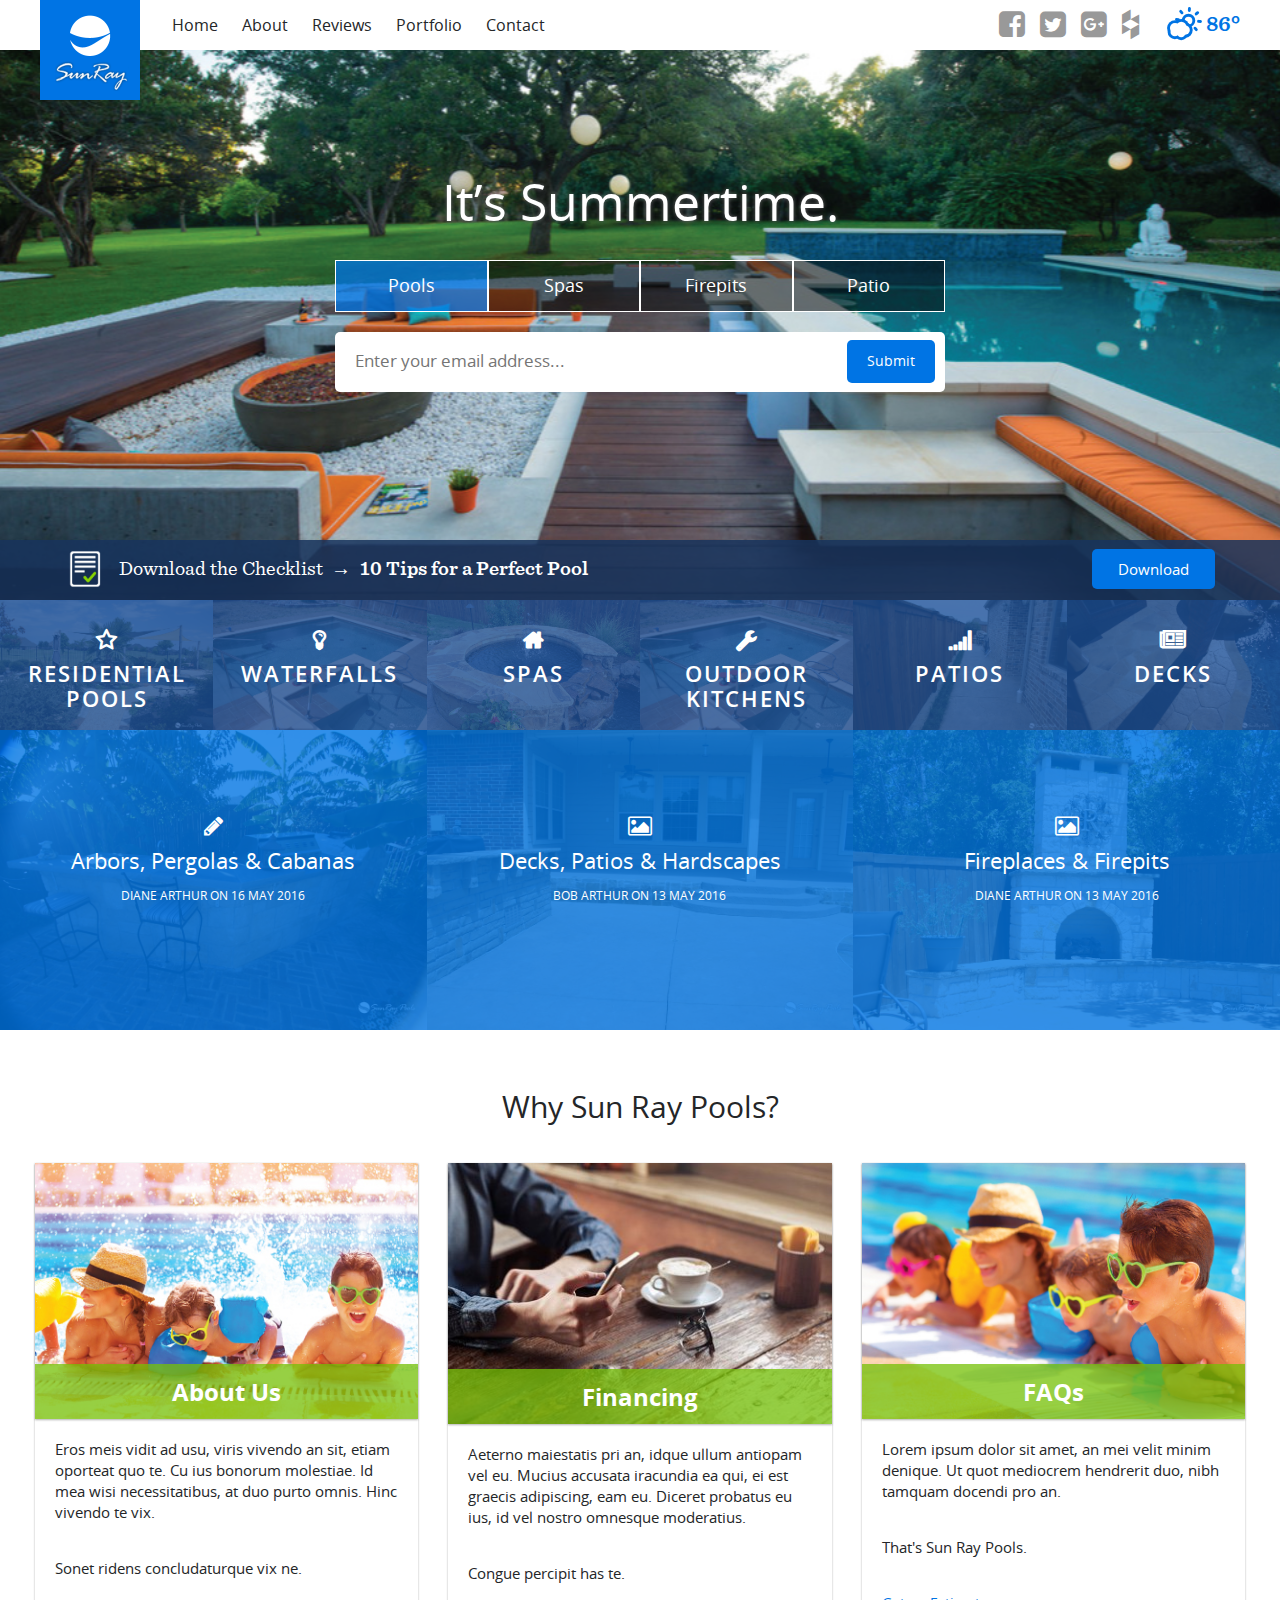
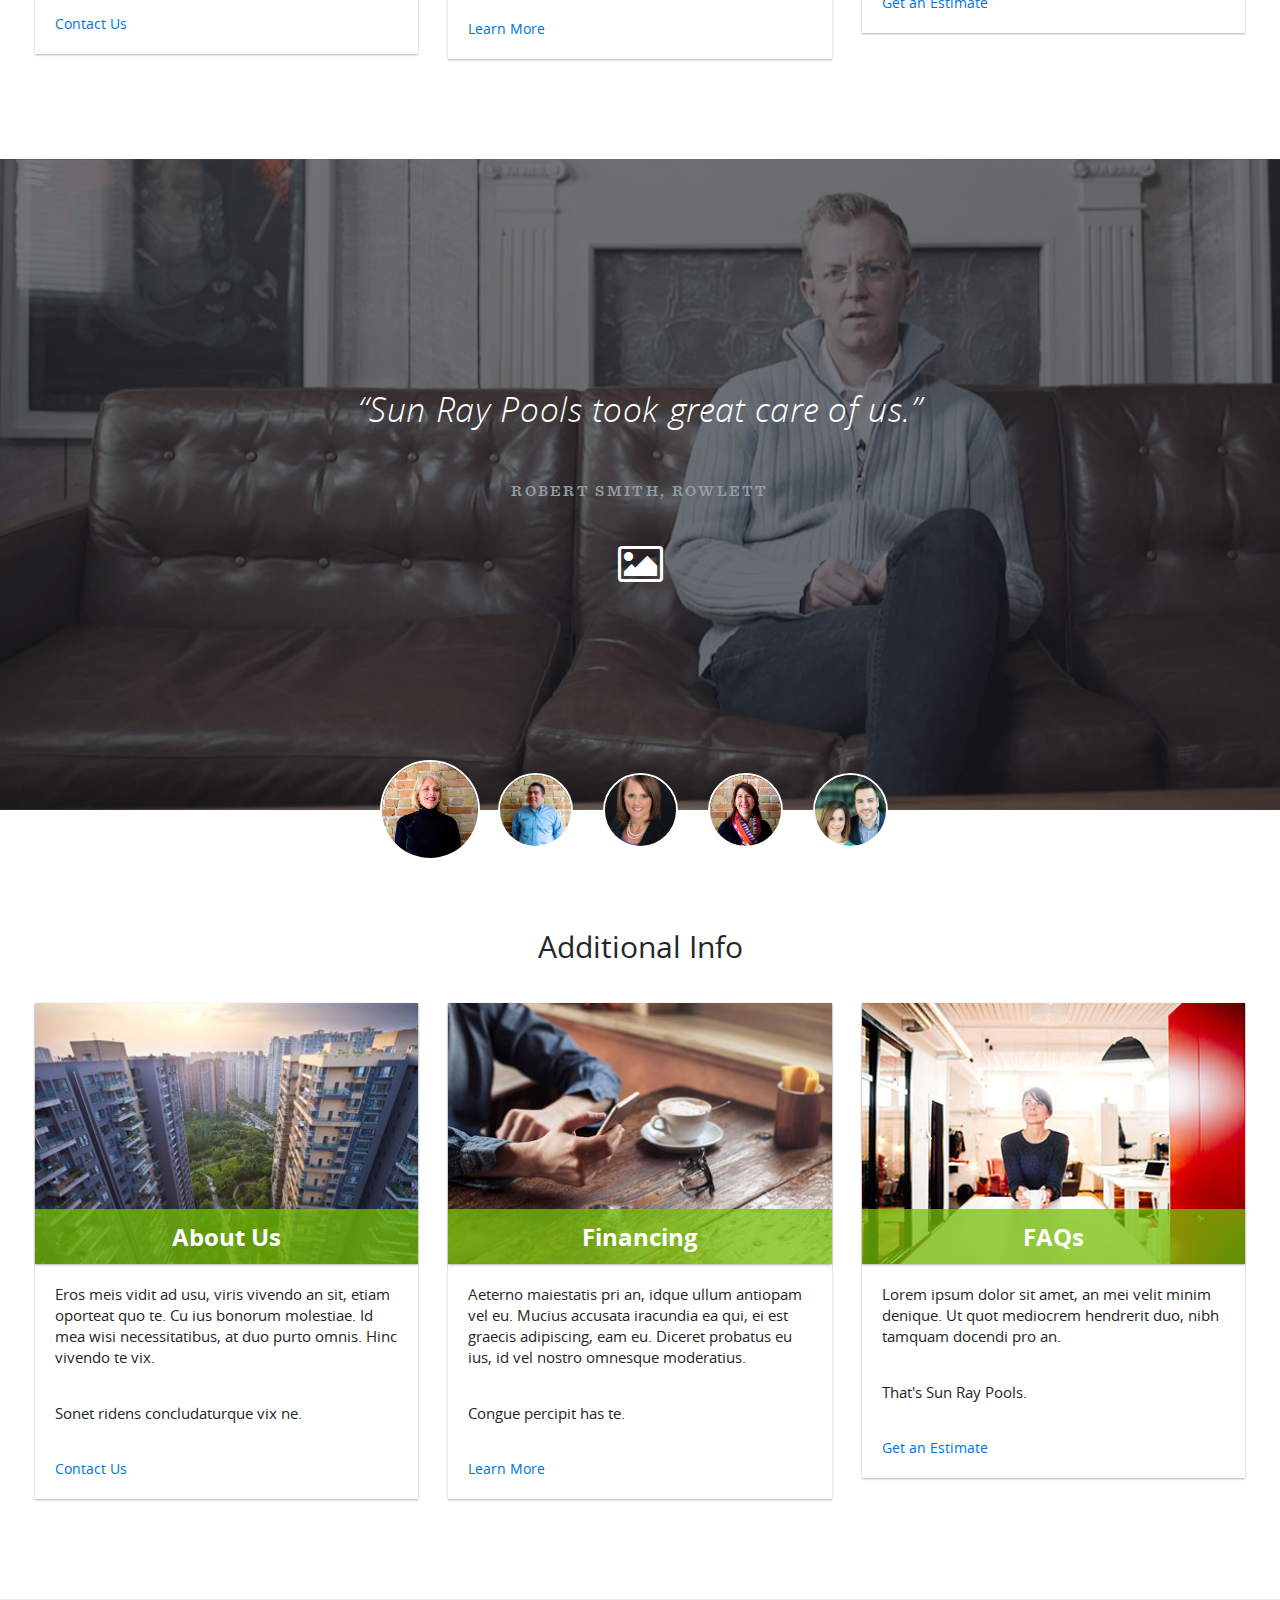
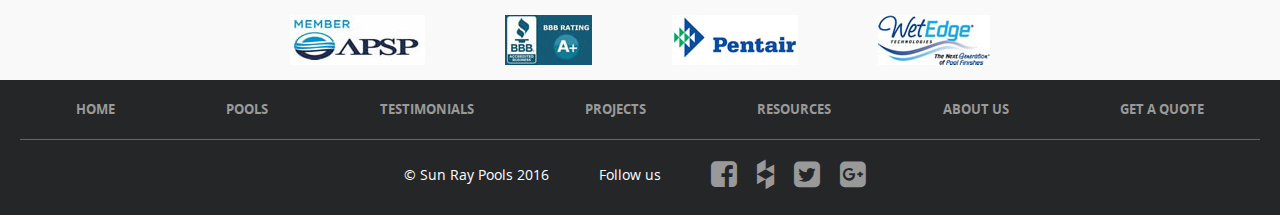
<file: index.html>
<meta charset="utf-8">
  <base href="/">
  <meta name="viewport" content="width=device-width, initial-scale=1">
  <link rel="stylesheet" href="assets/lib/bootstrap/css/bootstrap.css">
  <link rel="stylesheet" href="assets/lib/font-awesome/font-awesome.min.css">
  <link rel="stylesheet" href="assets/lib/fancybox/jquery.fancybox.css?v=2.1.5">
  <link rel="stylesheet" href="assets/css/main.css">

  <script src="assets/lib/handlebars/handlebars.runtime.min.js"></script>  
  <script src="partials/App.js"></script>
  <script src="partials/Hero.js"></script>
  <script src="partials/Banner.js"></script>
  <script src="partials/Featured.js"></script>
  <script src="partials/Resources.js"></script>

  <script src="assets/lib/jquery/jquery-1.12.3.js"></script>
  <script src="assets/lib/bootstrap/js/bootstrap.js"></script>
  <script src="assets/lib/fancybox/jquery.fancybox.pack.js?v=2.1.5"></script>
  <script src="assets/lib/skycons/skycons.js"></script>
  <script src="assets/js/scripts.js"></script>
  <title> Sun Ray Pools </title>
</head>
<body>

<div id="nav" class="nav sticky">
  <div class="nav-flex" id="nav-top" role="navigation">  
    <div class="nav-logo-wrapper">
      <div id="logo" class="nav-logo-top">
        <a href="#" class="logo" style="margin-bottom:-50px">
          <img src="assets/images/logo.png">
        </a>
      </div>
    </div>
    <div class="nav-ghost-wrapper"></div>
    <div class="nav-map-wrapper sm-hide">
      <ul class="nav-map-ul">
        <li class="nav-map-li">
          <a class="" href="#"> Home </a>
        </li>
        <li class="nav-map-li">
          <a class="smoothScroll" href="#resources"> About </a>
        </li>
        <li class="nav-map-li">
          <a class="smoothScroll" href="#reviews"> Reviews </a>
        </li>
        <li class="nav-map-li">
          <a class="smoothScroll" href="#featured-categories"> Portfolio </a>
        </li>
        <li class="nav-map-li">
          <a href="#open-modal"> Contact </a>
        </li>
      </ul>
    </div>
    <div class="nav-social-wrapper sm-hide">
      <div class="nav-social-top">
        <i class="fa fa-facebook-square"></i>
        <i class="fa fa-twitter-square"></i>
        <i class="fa fa-google-plus-square"></i>
        <i class="fa fa-houzz"></i>
      </div>
      <div class="nav-weather-wrapper">
        <canvas id="partly-cloudy-day" width="36" height="36">
        </canvas>
        <span>86&deg;</span>
      </div>
    </div>
    <div class="nav-sm-only">
      <a>
        <button type="button" class="mobile-menu"> 
          <span class="hidden">Menu</span>
        </button>
      </a>
    </div>
  </div><!-- .nav-flex -->


  <div id="nav-mobile" class="nav-sm-only collapsed">
    <ul class="nav-mobile-ul">
      <a class="" href="#">
        <li class="nav-mobile-li">
          Home
        </li>
      </a>
      <a class="smoothScroll" href="#resources">
        <li class="nav-mobile-li">
          About
        </li>
      </a>
      <a class="smoothScroll" href="#reviews">
        <li class="nav-mobile-li">
          Reviews 
        </li>
      </a>
      <a class="smoothScroll" href="#featured-categories">
        <li class="nav-mobile-li">
          Portfolio
        </li>
      </a>
    </ul>
  </div>
</div>

  <div class="hero-banner-wrapper">
    <div id="heroDiv"></div>
    <div id="bannerDiv"></div>    
  </div>

  <div id="featuredDiv"></div>

  <div id="resourcesDiv"></div>


<!-- ========================================== -->  
<!-- ======= TEST::REVIEWS & HEADSHOTS ======== -->  
<!-- ========================================== -->  
<div class="reviews-headshots-wrapper">

  <!-- ========================= -->  
  <!-- ========== START: REVIEWS -->
  <div class="reviews" id="reviews">
    <div class="review ct" style="background: url(assets/images/reviewbg01.jpg); background-size: cover; background-position: center center;">
      <div class="quote">
        <p>
          &ldquo;Sun Ray Pools took great care of us.&rdquo;
        </p>
        <h6>Robert Smith, Rowlett</h6>
        <a><i class="fa fa-picture-o"></i></a>
      </div>
    </div>
  </div>

  <!-- =================== -->
  <!-- ===== START: QUOTES -->  
  <div class="quotes-wrapper" style="margin-top: -50px">
    <div class="quotes">
      <ul class="quo-ul">
        <li class="quo-li active" id="quote01">
          <div class="quote">
            <span><a><img src="assets/images/headshot01.jpg"></a></span>
          </div>
        </li><li class="quo-li" id="quote02">
          <div class="quote">
            <span><a><img src="assets/images/headshot02.jpg"></a></span>
          </div>
        </li><li class="quo-li" id="quote03">
          <div class="quote">
            <span><a><img src="assets/images/headshot03.jpg"></a></span>
          </div>
        </li><li class="quo-li" id="quote04">
          <div class="quote">
            <span><a><img src="assets/images/headshot04.jpg"></a></span>
          </div>
        </li><li class="quo-li" id="quote05">
          <div class="quote">
            <span><a><img src="assets/images/headshot05.jpg"></a></span>
          </div>
        </li>
      </ul>
    </div>
  </div>
</div><!-- reviews-headshots-wrapper -->


<!-- ===================================== -->  
<!-- ========== START: RESOURCES ========= -->
<!-- ===================================== -->  
<div class="resources" id="resources2">
  <h2> Additional Info </h2>
  
  <div class="resources-wrapper">
    <!--=============================-->
    <!-- MD/LG SCREENS ONLY (<768px) -->
    <!--=============================-->
    <ul class="sm-hide-ul">
      <li class="sm-hide">
        <section class="xs-hide sm-hide">
          <div class="col-sm-4 col-sm-offset-0 col-xs-10 col-xs-offset-1">
            <div class="resource">
              <div class="img-wrapper">
                <img src="assets/images/resource04.jpg" class="resource">
                <div class="img-after"><h3 class="ct">
                  About Us
                </h3></div>
              </div>
              <div class="img-after"></div>
              <div class="caption">
                <p> Eros meis vidit ad usu, viris vivendo an sit, etiam oporteat quo te. Cu ius bonorum molestiae. Id mea wisi necessitatibus, at duo purto omnis. Hinc vivendo te vix. </p>
                <p> Sonet ridens concludaturque vix ne. </p>
                <a href="#open-modal"> Contact Us </a>
              </div>
            </div>
          </div>
        </section>
      </li>
    
      <li class="xs-hide">
        <section class="xs-hide sm-hide">
          <div class="col-sm-4 col-sm-offset-0 col-xs-10 col-xs-offset-1">
            <div class="resource">
              <div class="img-wrapper">
                <img src="assets/images/resource05.jpg" class="resource">
                <div class="img-after"><h3 class="ct">
                  Financing
                </h3></div>
              </div>
              <div class="img-after"></div>
              <div class="caption">
                <p> Aeterno maiestatis pri an, idque ullum antiopam vel eu. Mucius accusata iracundia ea qui, ei est graecis adipiscing, eam eu. Diceret probatus eu ius, id vel nostro omnesque moderatius.  </p>
                <p> Congue percipit has te. </p>
                <a href="#open-modal"> Learn More </a>
              </div>
            </div>
          </div>
        </section>
      </li>

      <li class="xs-hide">
        <section class="xs-hide sm-hide">
          <div class="col-sm-4 col-sm-offset-0 col-xs-10 col-xs-offset-1">
            <div class="resource">
              <div class="img-wrapper">
                <img src="assets/images/resource06.jpg" class="resource">
                <div class="img-after"><h3 class="ct">
                  FAQs
                </h3></div>
              </div>
              <div class="img-after"></div>
              <div class="caption">
                <p> Lorem ipsum dolor sit amet, an mei velit minim denique. Ut quot mediocrem hendrerit duo, nibh tamquam docendi pro an. </p>
                <p> That's Sun Ray Pools. </p>
                <a href="#open-modal"> Get an Estimate </a>
              </div>
            </div>
          </div>
        </section>
      </li>
    </ul>

    <!--=============================-->
    <!-- SM&XS SCREENS ONLY (<768px) -->
    <!--=============================-->
    <ul class="md-hide-ul">
      <li class="md-hide li-sm">
        <section class="sm-only">
          <div class="resource-wrapper-sm">
            <div class="resource-sm">

              <div class="img-wrapper-sm">
                <img src="assets/images/resource04.jpg" class="resource">
              </div>

              <div class="img-banner-sm">
                <div class="banner-h3-sm">
                  <h3 class="ct">
                    About Us
                  </h3>
                </div>
              </div>

              <div class="caption-sm">
                <div class="caption-p-sm">
                  <p> Eros meis vidit ad usu, viris vivendo an sit, etiam oporteat quo te. Cu ius bonorum molestiae. </p>
                </div>

                <div class="caption-a-sm">
                  <a href="#open-modal"> Contact Us </a>
                </div>

              </div>
            </div>
          </div>
        </section>
      </li>
      <div class="clearfix"></div>
    
      <li class="md-hide li-sm">
        <section class="sm-only">
          <div class="resource-wrapper-sm">
            <div class="resource-sm">

              <div class="img-wrapper-sm">
                <img src="assets/images/resource05.jpg" class="resource">
              </div>

              <div class="img-banner-sm">
                <div class="banner-h3-sm">
                  <h3 class="ct">
                    Financing
                  </h3>
                </div>
              </div>

              <div class="caption-sm">
                <div class="caption-p-sm">
                  <p> Aeterno maiestatis pri an, idque ullum antiopam vel eu. Mucius accusata. </p>
                </div>

                <div class="caption-a-sm">
                  <a href="#open-modal">Learn More </a>
                </div>

              </div>
            </div>
          </div>
        </section>
      </li>
      <div class="clearfix"></div>
    
      <li class="md-hide li-sm">
        <section class="sm-only">
          <div class="resource-wrapper-sm">
            <div class="resource-sm">

              <div class="img-wrapper-sm">
                <img src="assets/images/resource06.jpg" class="resource">
              </div>

              <div class="img-banner-sm">
                <div class="banner-h3-sm">
                  <h3 class="ct">
                    FAQs
                  </h3>
                </div>
              </div>

              <div class="caption-sm">
                <div class="caption-p-sm">
                  <p> Lorem ipsum dolor sit amet, an mei velit minim denique. </p>
                </div>

                <div class="caption-a-sm">
                  <a href="#open-modal"> Get an Estimate </a>
                </div>

              </div>
            </div>
          </div>
        </section>
      </li>
      <div class="clearfix"></div>
    </ul>
  </div><!-- .resources-wrapper -->
</div><!-- #resources -->
<div class="clearfix"></div>


<!-- ========== -->  
<!-- START: CTA -->
<!-- ========== -->  
<!-- <div class="cta row" id="cta">
  <form>
    <input placeholder="Your Name">
    <input placeholder="Email Address">
    <input placeholder="Phone Number">
  </form>
</div>
 -->


<div class="partners">

  <ul>
    <li class="partner partner01"><img src="assets/images/partner01.jpg"></li>
    <li class="partner partner02"><img src="assets/images/partner02.jpg"></li>
    <li class="partner partner03"><img src="assets/images/partner03.jpg"></li>
    <li class="partner partner04"><img src="assets/images/partner04.jpg"></li>
  </ul>
</div>

<!-- ============= -->  
<!-- START: FOOTER -->
<!-- ============= -->  
<div class="footer row" id="footer">

  <div class="footer-top">
    <ul class="footer-ul">
      <li class="footer-li">
        <a class="" href="#"> Home </a>
      </li>
      <li class="footer-li">
        <a class="smoothScroll" href="#featured-categories"> Pools </a>
      </li>
      <li class="footer-li">
        <a class="smoothScroll" href="#reviews"> Testimonials </a>
      </li>
      <li class="footer-li">
        <a class="smoothScroll" href="#featured-categories"> Projects </a>
      </li>
      <li class="footer-li">
        <a class="smoothScroll" href="#resources2"> Resources </a>
      </li>
      <li class="footer-li">
        <a class="smoothScroll" href="#resources"> About Us </a>
      </li>
      <li class="footer-li">
        <a href="#open-modal"> Get a Quote </a>
      </li>
    </ul>
  </div>
  <hr style="border-color: #666">

  <div class="footer-bottom">
    <div class="copyright">
      <p> © Sun Ray Pools 2016 </p>
    </div>
    <div class="social">
      <p> Follow us </p>
      <i class="fa fa-facebook-square"></i>
      <i class="fa fa-houzz"></i>
      <i class="fa fa-twitter-square"></i>
      <i class="fa fa-google-plus-square"></i>
    </div>
  </div>
</div><!-- #footer -->
<div class="modal" id="modal" style="display: none">
  <!-- create partial form.html -->
  <form>
    <input placeholder="Your Name">
    <input placeholder="Email Address">
    <input placeholder="Phone Number">
  </form>
</div>

<!-- ==================================== -->
<!-- =========== START: MODAL =========== -->
<!-- ==================================== -->

<!-- vvv====vvv -->
<!-- OPEN-MODAL -->
<!-- ===vvvv=== -->
<div class="modal-dialog" id="open-modal">
  <div class="modal-content">
    <header class="modal-header ct">
      <a class="modal-close" data-dismiss="modal" aria-hidden="true" href="#"><span class="hidden">Close</span></a>
      <br><br>
      <h4 class="modal-title ct"> Get ready for summer!</h4>
      <p> Enter your information below to get <em>10 Tips to a Perfect Pool</em> </p>
    </header>

    <div class="modal-body ct">
      <form action="http://followclosely2.createsend.com/t/d/s/kumn/" id="subForm" method="post">
        <input id="fieldName" name="cm-name" type="text" placeholder="Your Name" required="">
        <input id="fieldEmail" name="cm-kumn-kumn" type="email" placeholder="Email Address" required="">
        <input id="fielddliduh" name="cm-f-dliduh" type="text" placeholder="Zip Code" required="">
        <button class="button-add button-blue wide" type="submit">Download Now </button>
        <p>No spam. Unsubscribe any time.</p>
      </form>
    </div>
  </div>
</div>


</div><!-- .main -->



<script>
  // template : App.hbs === navigation bar;
  // document.querySelector('#navDiv').innerHTML = MyApp.templates.App();
  document.querySelector('#heroDiv').innerHTML = MyApp.templates.Hero();
  document.querySelector('#bannerDiv').innerHTML = MyApp.templates.Banner();
  document.querySelector('#featuredDiv').innerHTML = MyApp.templates.Featured();
  document.querySelector('#resourcesDiv').innerHTML = MyApp.templates.Resources();
</script>



</body>
</html>
</file>
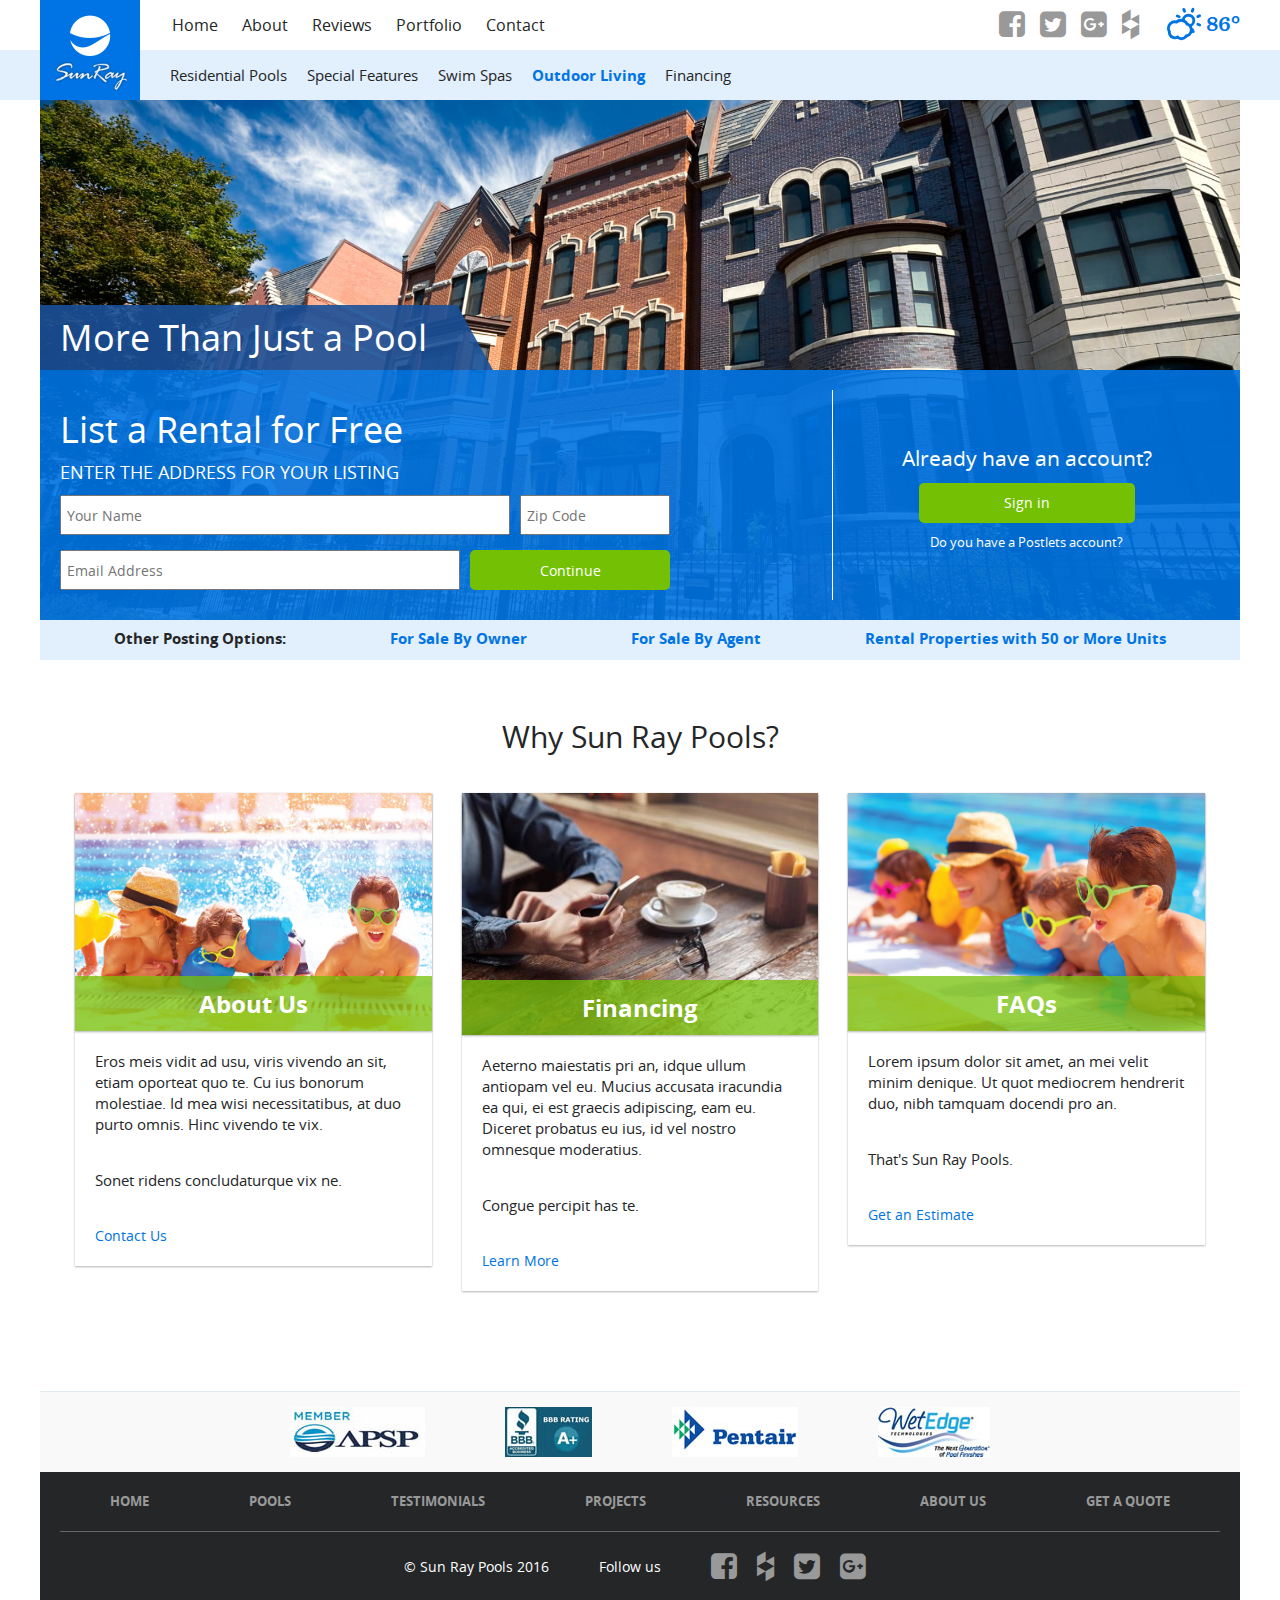
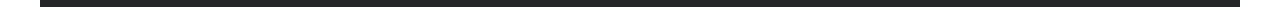
<file: outdoor-living.html>
<!DOCTYPE html>
<html lang="en">
<head>
  <meta charset="utf-8">
  <base href="/">
  <meta name="viewport" content="width=device-width, initial-scale=1">
  <link rel="stylesheet" href="assets/lib/bootstrap/css/bootstrap.css">
  <link rel="stylesheet" href="assets/lib/font-awesome/font-awesome.min.css">
  <link rel="stylesheet" href="assets/lib/fancybox/jquery.fancybox.css?v=2.1.5">
  <link rel="stylesheet" href="assets/css/main.css">
  <script src="assets/lib/handlebars/handlebars.runtime.min.js"></script>

  <script src="partials/App.js"></script>
  <script src="partials/Hero.js"></script>
  <script src="partials/Banner.js"></script>
  <script src="partials/Featured.js"></script>
  <script src="partials/Resources.js"></script>
  <script src="partials/Partners.js"></script>
  <script src="partials/Foot.js"></script>

	<script src="assets/lib/jquery/jquery-1.12.3.js"></script>
	<script src="assets/lib/bootstrap/js/bootstrap.js"></script>
	<script src="assets/lib/fancybox/jquery.fancybox.pack.js?v=2.1.5"></script>
	<script src="assets/lib/skycons/skycons.js"></script>
	<script src="assets/js/scripts.js"></script>
	<title>Sun Ray Pools | Outdoor Living</title>
</head>
<body>

  <div id="navDiv"></div>

  <div id="landingMain" class="landingBG">
  	
  	<div class="mainImg" style="background: url(assets/images/main-outdoor-living.jpg); background-size: cover; background-position: center center;">

  		<div class="trapezoid-wrapper">
	  		<h1 class="trapezoid"> More Than Just a Pool </h1>
  		</div>
  		<div class="landing-overlay">
  			<div class="overlay-content">
  				<div class="overlay-form">
  					<div class="overlay-title">
  						<h1>
	  						List a Rental for Free
  						</h1>
  						<p>ENTER THE ADDRESS FOR YOUR LISTING</p>
  						<form class="landing-form">
  							<input id="landing-name" type="text" placeholder="Your Name" required>
  							<input id="landing-zip" type="text" placeholder="Zip Code" required>
  							<input id="landing-email" type="email" placeholder="Email Address" required>
  							<button class="landing-button btn-green">Continue</button>
  						</form>
  					</div>
  				</div>

  				<div class="landing-contact-us">
  					<p class="questions">Already have an account?</p>
  					<div class="contact-us-btn">
  						<button class="contact-btn btn-green" href="#">Sign in</a>
  					</div>
  					<p class="alt-question">Do you have a Postlets account?</p>
  				</div>
  			</div>
  		</div>
  	</div>

  	<div class="landing-details">
  		<div class="sub-detail">
  			Other Posting Options:
  			<a href="#">For Sale By Owner</a>
  			<a href="#">For Sale By Agent</a>
  			<a href="#">Rental Properties with 50 or More Units</a>
  		</div>
  	</div>

		<div id="resourcesDiv"></div>
		<div class="clearfix"></div>

		<div id="partnersDiv"></div>

		<div id="footDiv"></div>

  </div><!-- #landingMain -->

  <script>
    // template : App.hbs === navigation bar;
    document.querySelector('#navDiv').innerHTML = MyApp.templates.App();
    document.querySelector('#resourcesDiv').innerHTML = MyApp.templates.Resources();
    document.querySelector('#partnersDiv').innerHTML = MyApp.templates.Partners();
    document.querySelector('#footDiv').innerHTML = MyApp.templates.Foot();

  </script>
</body>
</html>
</file>
<file: assets/css/main.css>
@charset "UTF-8";
/************************************/
/*********** FONT-AWESOME ***********/
/************************************/
/*** FontAwesome ********************/
/************************************/
/************************************/
@font-face {
  font-family: 'FontAwesome';
  src: url("../fonts/font-awesome/fontawesome-webfont.eot?v=4.5.0");
  src: url("../fonts/font-awesome/fontawesome-webfont.eot") format("embedded-opentype"), url("../fonts/font-awesome/fontawesome-webfont.woff2") format("woff2"), url("../fonts/font-awesome/fontawesome-webfont.woff") format("woff"), url("../fonts/font-awesome/fontawesome-webfont.ttf") format("truetype"), url("../fonts/font-awesome/fontawesome-webfont.svg") format("svg");
  font-weight: normal;
  font-style: normal; }

/**************************************/
/******** GRAND-HOTEL *****************/
/**************************************/
/*** GrandHotel-Regular ***************/
/**************************************/
/**************************************/
@font-face {
  font-family: 'GrandHotel-Regular';
  src: url("../fonts/grand-hotel/GrandHotel-Regular.eot");
  src: local("☺"), url("../fonts/grand-hotel/GrandHotel-Regular.woff") format("woff"), url("../fonts/grand-hotel/GrandHotel-Regular.ttf") format("truetype"), url("../fonts/grand-hotel/GrandHotel-Regular.svg") format("svg");
  font-weight: normal;
  font-style: normal; }

/********************************/
/******** GOTHAM ****************/
/********************************/
/*** Gotham-Thin ****************/
/*** Gotham-ThinItalic **********/
/*** Gotham-ExtraLight **********/
/*** Gotham-ExtraLightItalic ****/
/*** Gotham-Light ***************/
/*** Gotham-LightItalic *********/
/*** Gotham-Book ****************/
/*** Gotham-BookItalic **********/
/*** Gotham-Medium **************/
/*** Gotham-MediumItalic ********/
/*** Gotham-Bold ****************/
/*** Gotham-BoldItalic **********/
/*** Gotham-Black ***************/
/*** Gotham-BlackItalic *********/
/*** Gotham-Ultra ***************/
/*** Gotham-UltraItalic *********/
/********************************/
/********************************/
@font-face {
  font-family: 'Gotham-Thin';
  src: url("../fonts/gotham/Gotham-Thin.eot");
  src: local("☺"), url("../fonts/gotham/Gotham-Thin.woff") format("woff"), url("../fonts/gotham/Gotham-Thin.ttf") format("truetype"), url("../fonts/gotham/Gotham-Thin.svg") format("svg");
  font-weight: normal;
  font-style: normal; }

@font-face {
  font-family: 'Gotham-ThinItalic';
  src: url("../fonts/gotham/Gotham-ThinIta.eot");
  src: local("☺"), url("../fonts/gotham/Gotham-ThinIta.woff") format("woff"), url("../fonts/gotham/Gotham-ThinIta.ttf") format("truetype"), url("../fonts/gotham/Gotham-ThinIta.svg") format("svg");
  font-weight: normal;
  font-style: normal; }

@font-face {
  font-family: 'Gotham-ExtraLight';
  src: url("../fonts/gotham/Gotham-XLight.eot");
  src: local("☺"), url("../fonts/gotham/Gotham-XLight.woff") format("woff"), url("../fonts/gotham/Gotham-XLight.ttf") format("truetype"), url("../fonts/gotham/Gotham-XLight.svg") format("svg");
  font-weight: normal;
  font-style: normal; }

@font-face {
  font-family: 'Gotham-ExtraLightItalic';
  src: url("../fonts/gotham/Gotham-XLightIta.eot");
  src: local("☺"), url("../fonts/gotham/Gotham-XLightIta.woff") format("woff"), url("../fonts/gotham/Gotham-XLightIta.ttf") format("truetype"), url("../fonts/gotham/Gotham-XLightIta.svg") format("svg");
  font-weight: normal;
  font-style: normal; }

@font-face {
  font-family: 'Gotham-Light';
  src: url("../fonts/gotham/Gotham-Light.eot");
  src: local("☺"), url("../fonts/gotham/Gotham-Light.woff") format("woff"), url("../fonts/gotham/Gotham-Light.ttf") format("truetype"), url("../fonts/gotham/Gotham-Light.svg") format("svg");
  font-weight: normal;
  font-style: normal; }

@font-face {
  font-family: 'Gotham-LightItalic';
  src: url("../fonts/gotham/Gotham-LightIta.eot");
  src: local("☺"), url("../fonts/gotham/Gotham-LightIta.woff") format("woff"), url("../fonts/gotham/Gotham-LightIta.ttf") format("truetype"), url("../fonts/gotham/Gotham-LightIta.svg") format("svg");
  font-weight: normal;
  font-style: normal; }

@font-face {
  font-family: 'Gotham-Book';
  src: url("../fonts/gotham/Gotham-Book.eot");
  src: local("☺"), url("../fonts/gotham/Gotham-Book.woff") format("woff"), url("../fonts/gotham/Gotham-Book.ttf") format("truetype"), url("../fonts/gotham/Gotham-Book.svg") format("svg");
  font-weight: normal;
  font-style: normal; }

@font-face {
  font-family: 'Gotham-BookItalic';
  src: url("../fonts/gotham/Gotham-BookIta.eot");
  src: local("☺"), url("../fonts/gotham/Gotham-BookIta.woff") format("woff"), url("../fonts/gotham/Gotham-BookIta.ttf") format("truetype"), url("../fonts/gotham/Gotham-BookIta.svg") format("svg");
  font-weight: normal;
  font-style: normal; }

@font-face {
  font-family: 'Gotham-Medium';
  src: url("../fonts/gotham/Gotham-Medium.eot");
  src: local("☺"), url("../fonts/gotham/Gotham-Medium.woff") format("woff"), url("../fonts/gotham/Gotham-Medium.ttf") format("truetype"), url("../fonts/gotham/Gotham-Medium.svg") format("svg");
  font-weight: normal;
  font-style: normal; }

@font-face {
  font-family: 'Gotham-MediumItalic';
  src: url("../fonts/gotham/Gotham-MediumIta.eot");
  src: local("☺"), url("../fonts/gotham/Gotham-MediumIta.woff") format("woff"), url("../fonts/gotham/Gotham-MediumIta.ttf") format("truetype"), url("../fonts/gotham/Gotham-MediumIta.svg") format("svg");
  font-weight: normal;
  font-style: normal; }

@font-face {
  font-family: 'Gotham-Bold';
  src: url("../fonts/gotham/Gotham-Bold.eot");
  src: local("☺"), url("../fonts/gotham/Gotham-Bold.woff") format("woff"), url("../fonts/gotham/Gotham-Bold.ttf") format("truetype"), url("../fonts/gotham/Gotham-Bold.svg") format("svg");
  font-weight: normal;
  font-style: normal; }

@font-face {
  font-family: 'Gotham-BoldItalic';
  src: url("../fonts/gotham/Gotham-BoldIta.eot");
  src: local("☺"), url("../fonts/gotham/Gotham-BoldIta.woff") format("woff"), url("../fonts/gotham/Gotham-BoldIta.ttf") format("truetype"), url("../fonts/gotham/Gotham-BoldIta.svg") format("svg");
  font-weight: normal;
  font-style: normal; }

@font-face {
  font-family: 'Gotham-Black';
  src: url("../fonts/gotham/Gotham-Black.eot");
  src: local("☺"), url("../fonts/gotham/Gotham-Black.woff") format("woff"), url("../fonts/gotham/Gotham-Black.ttf") format("truetype"), url("../fonts/gotham/Gotham-Black.svg") format("svg");
  font-weight: normal;
  font-style: normal; }

@font-face {
  font-family: 'Gotham-BlackItalic';
  src: url("../fonts/gotham/Gotham-BlackIta.eot");
  src: local("☺"), url("../fonts/gotham/Gotham-BlackIta.woff") format("woff"), url("../fonts/gotham/Gotham-BlackIta.ttf") format("truetype"), url("../fonts/gotham/Gotham-BlackIta.svg") format("svg");
  font-weight: normal;
  font-style: normal; }

@font-face {
  font-family: 'Gotham-Ultra';
  src: url("../fonts/gotham/Gotham-Ultra.eot");
  src: local("☺"), url("../fonts/gotham/Gotham-Ultra.woff") format("woff"), url("../fonts/gotham/Gotham-Ultra.ttf") format("truetype"), url("../fonts/gotham/Gotham-Ultra.svg") format("svg");
  font-weight: normal;
  font-style: normal; }

@font-face {
  font-family: 'Gotham-UltraItalic';
  src: url("../fonts/gotham/Gotham-UltraIta.eot");
  src: local("☺"), url("../fonts/gotham/Gotham-UltraIta.woff") format("woff"), url("../fonts/gotham/Gotham-UltraIta.ttf") format("truetype"), url("../fonts/gotham/Gotham-UltraIta.svg") format("svg");
  font-weight: normal;
  font-style: normal; }

/********************************/
/*********** SENTINEL ***********/
/********************************/
/*** Sentinel-Light *************/
/*** Sentinel-LightItalic *******/
/*** Sentinel-Book **************/
/*** Sentinel-BookItalic ********/
/*** Sentinel-Medium ************/
/*** Sentinel-MediumItalic ******/
/*** Sentinel-Semibold **********/
/*** Sentinel-SemiboldItalic ****/
/*** Sentinel-Bold **************/
/*** Sentinel-BoldItalic ********/
/*** Sentinel-Black *************/
/*** Sentinel-BlackItalic *******/
/********************************/
/********************************/
@font-face {
  font-family: 'Sentinel-Light';
  src: url("../fonts/sentinel/Sentinel-Light.eot");
  src: local("☺"), url("../fonts/sentinel/Sentinel-Light.woff") format("woff"), url("../fonts/sentinel/Sentinel-Light.ttf") format("truetype"), url("../fonts/sentinel/Sentinel-Light.svg") format("svg");
  font-weight: normal;
  font-style: normal; }

@font-face {
  font-family: 'Sentinel-LightItalic';
  src: url("../fonts/sentinel/Sentinel-LightItalic.eot");
  src: local("☺"), url("../fonts/sentinel/Sentinel-LightItalic.woff") format("woff"), url("../fonts/sentinel/Sentinel-LightItalic.ttf") format("truetype"), url("../fonts/sentinel/Sentinel-LightItalic.svg") format("svg");
  font-weight: normal;
  font-style: normal; }

@font-face {
  font-family: 'Sentinel-Book';
  src: url("../fonts/sentinel/Sentinel-Book.eot");
  src: local("☺"), url("../fonts/sentinel/Sentinel-Book.woff") format("woff"), url("../fonts/sentinel/Sentinel-Book.ttf") format("truetype"), url("../fonts/sentinel/Sentinel-Book.svg") format("svg");
  font-weight: normal;
  font-style: normal; }

@font-face {
  font-family: 'Sentinel-BookItalic';
  src: url("../fonts/sentinel/Sentinel-BookItalic.eot");
  src: local("☺"), url("../fonts/sentinel/Sentinel-BookItalic.woff") format("woff"), url("../fonts/sentinel/Sentinel-BookItalic.ttf") format("truetype"), url("../fonts/sentinel/Sentinel-BookItalic.svg") format("svg");
  font-weight: normal;
  font-style: normal; }

@font-face {
  font-family: 'Sentinel-Medium';
  src: url("../fonts/sentinel/Sentinel-Medium.eot");
  src: local("☺"), url("../fonts/sentinel/Sentinel-Medium.woff") format("woff"), url("../fonts/sentinel/Sentinel-Medium.ttf") format("truetype"), url("../fonts/sentinel/Sentinel-Medium.svg") format("svg");
  font-weight: normal;
  font-style: normal; }

@font-face {
  font-family: 'Sentinel-MediumItalic';
  src: url("../fonts/sentinel/Sentinel-MediumItalic.eot");
  src: local("☺"), url("../fonts/sentinel/Sentinel-MediumItalic.woff") format("woff"), url("../fonts/sentinel/Sentinel-MediumItalic.ttf") format("truetype"), url("../fonts/sentinel/Sentinel-MediumItalic.svg") format("svg");
  font-weight: normal;
  font-style: normal; }

@font-face {
  font-family: 'Sentinel-Semibold';
  src: url("../fonts/sentinel/Sentinel-Semibold.eot");
  src: local("☺"), url("../fonts/sentinel/Sentinel-Semibold.woff") format("woff"), url("../fonts/sentinel/Sentinel-Semibold.ttf") format("truetype"), url("../fonts/sentinel/Sentinel-Semibold.svg") format("svg");
  font-weight: normal;
  font-style: normal; }

@font-face {
  font-family: 'Sentinel-SemiboldItalic';
  src: url("../fonts/sentinel/Sentinel-SemiboldItalic.eot");
  src: local("☺"), url("../fonts/sentinel/Sentinel-SemiboldItalic.woff") format("woff"), url("../fonts/sentinel/Sentinel-SemiboldItalic.ttf") format("truetype"), url("../fonts/sentinel/Sentinel-SemiboldItalic.svg") format("svg");
  font-weight: normal;
  font-style: normal; }

@font-face {
  font-family: 'Sentinel-Bold';
  src: url("../fonts/sentinel/Sentinel-Bold.eot");
  src: local("☺"), url("../fonts/sentinel/Sentinel-Bold.woff") format("woff"), url("../fonts/sentinel/Sentinel-Bold.ttf") format("truetype"), url("../fonts/sentinel/Sentinel-Bold.svg") format("svg");
  font-weight: normal;
  font-style: normal; }

@font-face {
  font-family: 'Sentinel-BoldItalic';
  src: url("../fonts/sentinel/Sentinel-BoldItalic.eot");
  src: local("☺"), url("../fonts/sentinel/Sentinel-BoldItalic.woff") format("woff"), url("../fonts/sentinel/Sentinel-BoldItalic.ttf") format("truetype"), url("../fonts/sentinel/Sentinel-BoldItalic.svg") format("svg");
  font-weight: normal;
  font-style: normal; }

@font-face {
  font-family: 'Sentinel-Black';
  src: url("../fonts/sentinel/Sentinel-Black.eot");
  src: local("☺"), url("../fonts/sentinel/Sentinel-Black.woff") format("woff"), url("../fonts/sentinel/Sentinel-Black.ttf") format("truetype"), url("../fonts/sentinel/Sentinel-Black.svg") format("svg");
  font-weight: normal;
  font-style: normal; }

@font-face {
  font-family: 'Sentinel-BlackItalic';
  src: url("../fonts/sentinel/Sentinel-BlackItalic.eot");
  src: local("☺"), url("../fonts/sentinel/Sentinel-BlackItalic.woff") format("woff"), url("../fonts/sentinel/Sentinel-BlackItalic.ttf") format("truetype"), url("../fonts/sentinel/Sentinel-BlackItalic.svg") format("svg");
  font-weight: normal;
  font-style: normal; }

/********************************/
/*********** Tungsten ***********/
/********************************/
/*** Tungsten-Medium ************/
/*** Tungsten-Semibold **********/
/*** Tungsten-Bold **************/
/*** Tungsten-Black *************/
/********************************/
/********************************/
@font-face {
  font-family: 'Tungsten-Medium';
  src: url("../fonts/tungsten/Tungsten-Medium.eot");
  src: local("☺"), url("../fonts/tungsten/Tungsten-Medium.woff") format("woff"), url("../fonts/tungsten/Tungsten-Medium.ttf") format("truetype"), url("../fonts/tungsten/Tungsten-Medium.svg") format("svg");
  font-weight: normal;
  font-style: normal; }

@font-face {
  font-family: 'Tungsten-Semibold';
  src: url("../fonts/tungsten/Tungsten-Semibold.eot");
  src: local("☺"), url("../fonts/tungsten/Tungsten-Semibold.woff") format("woff"), url("../fonts/tungsten/Tungsten-Semibold.ttf") format("truetype"), url("../fonts/tungsten/Tungsten-Semibold.svg") format("svg");
  font-weight: normal;
  font-style: normal; }

@font-face {
  font-family: 'Tungsten-Bold';
  src: url("../fonts/tungsten/Tungsten-Bold.eot");
  src: local("☺"), url("../fonts/tungsten/Tungsten-Bold.woff") format("woff"), url("../fonts/tungsten/Tungsten-Bold.ttf") format("truetype"), url("../fonts/tungsten/Tungsten-Bold.svg") format("svg");
  font-weight: normal;
  font-style: normal; }

@font-face {
  font-family: 'Tungsten-Black';
  src: url("../fonts/tungsten/Tungsten-Black.eot");
  src: local("☺"), url("../fonts/tungsten/Tungsten-Black.woff") format("woff"), url("../fonts/tungsten/Tungsten-Black.ttf") format("truetype"), url("../fonts/tungsten/Tungsten-Black.svg") format("svg");
  font-weight: normal;
  font-style: normal; }

/*******************************/
/******** ARCHER ***************/
/*******************************/
/*** Archer-Hairline ***********/
/*** Archer-HairlineItalic *****/
/*** Archer-Thin ***************/
/*** Archer-ThinItalic *********/
/*** Archer-ExtraLight *********/
/*** Archer-ExtraLightItalic ***/
/*** Archer-Light **************/
/*** Archer-LightItalic ********/
/*** Archer-Book ***************/
/*** Archer-BookItalic *********/
/*** Archer-Medium *************/
/*** Archer-MediumItalic *******/
/*** Archer-Semibold ***********/
/*** Archer-SemiboldItalic *****/
/*** Archer-Bold ***************/
/*** Archer-BoldItalic *********/
/*******************************/
/*******************************/
@font-face {
  font-family: 'Archer-Hairline';
  src: url("fonts/Archer-Hairline.eot");
  src: local("☺"), url("fonts/Archer-Hairline.woff") format("woff"), url("fonts/Archer-Hairline.ttf") format("truetype"), url("fonts/Archer-Hairline.svg") format("svg");
  font-weight: normal;
  font-style: normal; }

@font-face {
  font-family: 'Archer-HairlineItalic';
  src: url("fonts/Archer-HairlineItalic.eot");
  src: local("☺"), url("fonts/Archer-HairlineItalic.woff") format("woff"), url("fonts/Archer-HairlineItalic.ttf") format("truetype"), url("fonts/Archer-HairlineItalic.svg") format("svg");
  font-weight: normal;
  font-style: normal; }

@font-face {
  font-family: 'Archer-Thin';
  src: url("fonts/Archer-Thin.eot");
  src: local("☺"), url("fonts/Archer-Thin.woff") format("woff"), url("fonts/Archer-Thin.ttf") format("truetype"), url("fonts/Archer-Thin.svg") format("svg");
  font-weight: normal;
  font-style: normal; }

@font-face {
  font-family: 'Archer-ThinItalic';
  src: url("fonts/Archer-ThinItalic.eot");
  src: local("☺"), url("fonts/Archer-ThinItalic.woff") format("woff"), url("fonts/Archer-ThinItalic.ttf") format("truetype"), url("fonts/Archer-ThinItalic.svg") format("svg");
  font-weight: normal;
  font-style: normal; }

@font-face {
  font-family: 'Archer-ExtraLight';
  src: url("fonts/Archer-ExtraLight.eot");
  src: local("☺"), url("fonts/Archer-ExtraLight.woff") format("woff"), url("fonts/Archer-ExtraLight.ttf") format("truetype"), url("fonts/Archer-ExtraLight.svg") format("svg");
  font-weight: normal;
  font-style: normal; }

@font-face {
  font-family: 'Archer-ExtraLightItalic';
  src: url("fonts/Archer-ExtraLightItalic.eot");
  src: local("☺"), url("fonts/Archer-ExtraLightItalic.woff") format("woff"), url("fonts/Archer-ExtraLightItalic.ttf") format("truetype"), url("fonts/Archer-ExtraLightItalic.svg") format("svg");
  font-weight: normal;
  font-style: normal; }

@font-face {
  font-family: 'Archer-Light';
  src: url("fonts/Archer-Light.eot");
  src: local("☺"), url("fonts/Archer-Light.woff") format("woff"), url("fonts/Archer-Light.ttf") format("truetype"), url("fonts/Archer-Light.svg") format("svg");
  font-weight: normal;
  font-style: normal; }

@font-face {
  font-family: 'Archer-LightItalic';
  src: url("fonts/Archer-LightItalic.eot");
  src: local("☺"), url("fonts/Archer-LightItalic.woff") format("woff"), url("fonts/Archer-LightItalic.ttf") format("truetype"), url("fonts/Archer-LightItalic.svg") format("svg");
  font-weight: normal;
  font-style: normal; }

@font-face {
  font-family: 'Archer-Book';
  src: url("fonts/Archer-Book.eot");
  src: local("☺"), url("fonts/Archer-Book.woff") format("woff"), url("fonts/Archer-Book.ttf") format("truetype"), url("fonts/Archer-Book.svg") format("svg");
  font-weight: normal;
  font-style: normal; }

@font-face {
  font-family: 'Archer-BookItalic';
  src: url("fonts/Archer-BookItalic.eot");
  src: local("☺"), url("fonts/Archer-BookItalic.woff") format("woff"), url("fonts/Archer-BookItalic.ttf") format("truetype"), url("fonts/Archer-BookItalic.svg") format("svg");
  font-weight: normal;
  font-style: normal; }

@font-face {
  font-family: 'Archer-Medium';
  src: url("fonts/Archer-Medium.eot");
  src: local("☺"), url("fonts/Archer-Medium.woff") format("woff"), url("fonts/Archer-Medium.ttf") format("truetype"), url("fonts/Archer-Medium.svg") format("svg");
  font-weight: normal;
  font-style: normal; }

@font-face {
  font-family: 'Archer-MediumItalic';
  src: url("fonts/Archer-MediumItalic.eot");
  src: local("☺"), url("fonts/Archer-MediumItalic.woff") format("woff"), url("fonts/Archer-MediumItalic.ttf") format("truetype"), url("fonts/Archer-MediumItalic.svg") format("svg");
  font-weight: normal;
  font-style: normal; }

@font-face {
  font-family: 'Archer-Semibold';
  src: url("fonts/Archer-Semibold.eot");
  src: local("☺"), url("fonts/Archer-Semibold.woff") format("woff"), url("fonts/Archer-Semibold.ttf") format("truetype"), url("fonts/Archer-Semibold.svg") format("svg");
  font-weight: normal;
  font-style: normal; }

@font-face {
  font-family: 'Archer-SemiboldItalic';
  src: url("fonts/Archer-SemiboldItalic.eot");
  src: local("☺"), url("fonts/Archer-SemiboldItalic.woff") format("woff"), url("fonts/Archer-SemiboldItalic.ttf") format("truetype"), url("fonts/Archer-SemiboldItalic.svg") format("svg");
  font-weight: normal;
  font-style: normal; }

@font-face {
  font-family: 'Archer-Bold';
  src: url("fonts/Archer-Bold.eot");
  src: local("☺"), url("fonts/Archer-Bold.woff") format("woff"), url("fonts/Archer-Bold.ttf") format("truetype"), url("fonts/Archer-Bold.svg") format("svg");
  font-weight: normal;
  font-style: normal; }

@font-face {
  font-family: 'Archer-BoldItalic';
  src: url("fonts/Archer-BoldItalic.eot");
  src: local("☺"), url("fonts/Archer-BoldItalic.woff") format("woff"), url("fonts/Archer-BoldItalic.ttf") format("truetype"), url("fonts/Archer-BoldItalic.svg") format("svg");
  font-weight: normal;
  font-style: normal; }

/********************************************/
/******** BRANDON-GROTESQUE *****************/
/********************************************/
/*** Brandon-Thin ***************************/
/*** Brandon-ThinItalic *********************/
/*** Brandon-Light **************************/
/*** Brandon-LightItalic ********************/
/*** Brandon-Book ***************************/
/*** Brandon-BookItalic *********************/
/*** Brandon-Medium *************************/
/*** Brandon-MediumItalic *******************/
/*** Brandon-Bold ***************************/
/*** Brandon-BoldItalic *********************/
/*** Brandon-Black **************************/
/*** Brandon-BlackItalic ********************/
/********************************************/
/********************************************/
@font-face {
  font-family: 'Brandon-Thin';
  src: url("../fonts/brandon-grotesque/Brandon_thin.eot");
  src: local("☺"), url("../fonts/brandon-grotesque/Brandon_thin.woff") format("woff"), url("../fonts/brandon-grotesque/Brandon_thin.ttf") format("truetype"), url("../fonts/brandon-grotesque/Brandon_thin.svg") format("svg");
  font-weight: normal;
  font-style: normal; }

@font-face {
  font-family: 'Brandon-ThinItalic';
  src: url("../fonts/brandon-grotesque/Brandon_thin_it.eot");
  src: local("☺"), url("../fonts/brandon-grotesque/Brandon_thin_it.woff") format("woff"), url("../fonts/brandon-grotesque/Brandon_thin_it.ttf") format("truetype"), url("../fonts/brandon-grotesque/Brandon_thin_it.svg") format("svg");
  font-weight: normal;
  font-style: italic; }

@font-face {
  font-family: 'Brandon-Light';
  src: url("../fonts/brandon-grotesque/Brandon_light.eot");
  src: local("☺"), url("../fonts/brandon-grotesque/Brandon_light.woff") format("woff"), url("../fonts/brandon-grotesque/Brandon_light.ttf") format("truetype"), url("../fonts/brandon-grotesque/Brandon_light.svg") format("svg");
  font-weight: normal;
  font-style: normal; }

@font-face {
  font-family: 'Brandon-LightItalic';
  src: url("../fonts/brandon-grotesque/Brandon_light_it.eot");
  src: local("☺"), url("../fonts/brandon-grotesque/Brandon_light_it.woff") format("woff"), url("../fonts/brandon-grotesque/Brandon_light_it.ttf") format("truetype"), url("../fonts/brandon-grotesque/Brandon_light_it.svg") format("svg");
  font-weight: normal;
  font-style: italic; }

@font-face {
  font-family: 'Brandon-Book';
  src: url("../fonts/brandon-grotesque/Brandon_reg.eot");
  src: local("☺"), url("../fonts/brandon-grotesque/Brandon_reg.woff") format("woff"), url("../fonts/brandon-grotesque/Brandon_reg.ttf") format("truetype"), url("../fonts/brandon-grotesque/Brandon_reg.svg") format("svg");
  font-weight: normal;
  font-style: normal; }

@font-face {
  font-family: 'Brandon-BookItalic';
  src: url("../fonts/brandon-grotesque/Brandon_reg_it.eot");
  src: local("☺"), url("../fonts/brandon-grotesque/Brandon_reg_it.woff") format("woff"), url("../fonts/brandon-grotesque/Brandon_reg_it.ttf") format("truetype"), url("../fonts/brandon-grotesque/Brandon_reg_it.svg") format("svg");
  font-weight: normal;
  font-style: italic; }

@font-face {
  font-family: 'Brandon-Medium';
  src: url("../fonts/brandon-grotesque/Brandon_med.eot");
  src: local("☺"), url("../fonts/brandon-grotesque/Brandon_med.woff") format("woff"), url("../fonts/brandon-grotesque/Brandon_med.ttf") format("truetype"), url("../fonts/brandon-grotesque/Brandon_med.svg") format("svg");
  font-weight: normal;
  font-style: normal; }

@font-face {
  font-family: 'Brandon-MediumItalic';
  src: url("fonts/Brandon_med_it.eot");
  src: local("☺"), url("fonts/Brandon_med_it.woff") format("woff"), url("fonts/Brandon_med_it.ttf") format("truetype"), url("fonts/Brandon_med_it.svg") format("svg");
  font-weight: normal;
  font-style: normal; }

@font-face {
  font-family: 'Brandon-Bold';
  src: url("../fonts/brandon-grotesque/Brandon_bld.eot");
  src: local("☺"), url("../fonts/brandon-grotesque/Brandon_bld.woff") format("woff"), url("../fonts/brandon-grotesque/Brandon_bld.ttf") format("truetype"), url("../fonts/brandon-grotesque/Brandon_bld.svg") format("svg");
  font-weight: bold;
  font-style: normal; }

@font-face {
  font-family: 'Brandon-BoldItalic';
  src: url("../fonts/brandon-grotesque/Brandon_bld_it.eot");
  src: local("☺"), url("../fonts/brandon-grotesque/Brandon_bld_it.woff") format("woff"), url("../fonts/brandon-grotesque/Brandon_bld_it.ttf") format("truetype"), url("../fonts/brandon-grotesque/Brandon_bld_it.svg") format("svg");
  font-weight: bold;
  font-style: italic; }

@font-face {
  font-family: 'Brandon-Black';
  src: url("../fonts/brandon-grotesque/Brandon_blk.eot");
  src: local("☺"), url("../fonts/brandon-grotesque/Brandon_blk.woff") format("woff"), url("../fonts/brandon-grotesque/Brandon_blk.ttf") format("truetype"), url("../fonts/brandon-grotesque/Brandon_blk.svg") format("svg");
  font-weight: normal;
  font-style: normal; }

@font-face {
  font-family: 'Brandon-BlackItalic';
  src: url("../fonts/brandon-grotesque/Brandon_blk_it.eot");
  src: local("☺"), url("../fonts/brandon-grotesque/Brandon_blk_it.woff") format("woff"), url("../fonts/brandon-grotesque/Brandon_blk_it.ttf") format("truetype"), url("../fonts/brandon-grotesque/Brandon_blk_it.svg") format("svg");
  font-weight: normal;
  font-style: italic; }

/*******************************/
/******** OPEN-SANS ************/
/*******************************/
/*** OpenSans-Light ************/
/*** OpenSans-LightItalic ******/
/*** OpenSans-Book *************/
/*** OpenSans-BookItalic *******/
/*** OpenSans-Semibold *********/
/*** OpenSans-SemiboldItalic ***/
/*** OpenSans-Bold *************/
/*** OpenSans-BoldItalic *******/
/*** OpenSans-Black ************/
/*** OpenSans-BlackItalic ******/
/*******************************/
/*******************************/
@font-face {
  font-family: 'OpenSans-Light';
  src: url("../fonts/open-sans/OpenSans-Light.eot");
  src: url("../fonts/open-sans/OpenSans-Light.eot") format("embedded-opentype"), url("../fonts/open-sans/OpenSans-Light.woff2") format("woff2"), url("../fonts/open-sans/OpenSans-Light.woff") format("woff"), url("../fonts/open-sans/OpenSans-Light.ttf") format("truetype"), url("../fonts/open-sans/OpenSans-Light.svg") format("svg");
  font-weight: 300;
  font-style: normal; }

@font-face {
  font-family: 'OpenSans-LightItalic';
  src: url("../fonts/open-sans/OpenSans-LightItalic.eot");
  src: url("../fonts/open-sans/OpenSans-LightItalic.eot") format("embedded-opentype"), url("../fonts/open-sans/OpenSans-LightItalic.woff2") format("woff2"), url("../fonts/open-sans/OpenSans-LightItalic.woff") format("woff"), url("../fonts/open-sans/OpenSans-LightItalic.ttf") format("truetype"), url("../fonts/open-sans/OpenSans-LightItalic.svg") format("svg");
  font-weight: 300;
  font-style: italic; }

@font-face {
  font-family: 'OpenSans-Book';
  src: url("../fonts/open-sans/OpenSans-Regular.eot");
  src: url("../fonts/open-sans/OpenSans-Regular.eot") format("embedded-opentype"), url("../fonts/open-sans/OpenSans-Regular.woff2") format("woff2"), url("../fonts/open-sans/OpenSans-Regular.woff") format("woff"), url("../fonts/open-sans/OpenSans-Regular.ttf") format("truetype"), url("../fonts/open-sans/OpenSans-Regular.svg") format("svg");
  font-weight: normal;
  font-style: normal; }

@font-face {
  font-family: 'OpenSans-BookItalic';
  src: url("../fonts/open-sans/OpenSans-Italic.eot");
  src: url("../fonts/open-sans/OpenSans-Italic.eot") format("embedded-opentype"), url("../fonts/open-sans/OpenSans-Italic.woff2") format("woff2"), url("../fonts/open-sans/OpenSans-Italic.woff") format("woff"), url("../fonts/open-sans/OpenSans-Italic.ttf") format("truetype"), url("../fonts/open-sans/OpenSans-Italic.svg") format("svg");
  font-weight: normal;
  font-style: italic; }

@font-face {
  font-family: 'OpenSans-Semibold';
  src: url("../fonts/open-sans/OpenSans-Semibold.eot");
  src: url("../fonts/open-sans/OpenSans-Semibold.eot") format("embedded-opentype"), url("../fonts/open-sans/OpenSans-Semibold.woff2") format("woff2"), url("../fonts/open-sans/OpenSans-Semibold.woff") format("woff"), url("../fonts/open-sans/OpenSans-Semibold.ttf") format("truetype"), url("../fonts/open-sans/OpenSans-Semibold.svg") format("svg");
  font-weight: 600;
  font-style: normal; }

@font-face {
  font-family: 'OpenSans-SemiboldItalic';
  src: url("../fonts/open-sans/OpenSans-SemiboldItalic.eot");
  src: url("../fonts/open-sans/OpenSans-SemiboldItalic.eot") format("embedded-opentype"), url("../fonts/open-sans/OpenSans-SemiboldItalic.woff2") format("woff2"), url("../fonts/open-sans/OpenSans-SemiboldItalic.woff") format("woff"), url("../fonts/open-sans/OpenSans-SemiboldItalic.ttf") format("truetype"), url("../fonts/open-sans/OpenSans-SemiboldItalic.svg") format("svg");
  font-weight: 600;
  font-style: italic; }

@font-face {
  font-family: 'OpenSans-Bold';
  src: url("../fonts/open-sans/OpenSans-Bold.eot");
  src: url("../fonts/open-sans/OpenSans-Bold.eot") format("embedded-opentype"), url("../fonts/open-sans/OpenSans-Bold.woff2") format("woff2"), url("../fonts/open-sans/OpenSans-Bold.woff") format("woff"), url("../fonts/open-sans/OpenSans-Bold.ttf") format("truetype"), url("../fonts/open-sans/OpenSans-Bold.svg") format("svg");
  font-weight: bold;
  font-style: normal; }

@font-face {
  font-family: 'OpenSans-BoldItalic';
  src: url("../fonts/open-sans/OpenSans-BoldItalic.eot");
  src: url("../fonts/open-sans/OpenSans-BoldItalic.eot") format("embedded-opentype"), url("../fonts/open-sans/OpenSans-BoldItalic.woff2") format("woff2"), url("../fonts/open-sans/OpenSans-BoldItalic.woff") format("woff"), url("../fonts/open-sans/OpenSans-BoldItalic.ttf") format("truetype"), url("../fonts/open-sans/OpenSans-BoldItalic.svg") format("svg");
  font-weight: bold;
  font-style: italic; }

@font-face {
  font-family: 'OpenSans-Black';
  src: url("../fonts/open-sans/OpenSans-ExtraBold.eot");
  src: url("../fonts/open-sans/OpenSans-ExtraBold.eot") format("embedded-opentype"), url("../fonts/open-sans/OpenSans-ExtraBold.woff2") format("woff2"), url("../fonts/open-sans/OpenSans-ExtraBold.woff") format("woff"), url("../fonts/open-sans/OpenSans-ExtraBold.ttf") format("truetype"), url("../fonts/open-sans/OpenSans-ExtraBold.svg") format("svg");
  font-weight: 800;
  font-style: normal; }

@font-face {
  font-family: 'OpenSans-BlackItalic';
  src: url("../fonts/open-sans/OpenSans-ExtraBoldItalic.eot");
  src: url("../fonts/open-sans/OpenSans-ExtraBoldItalic.eot") format("embedded-opentype"), url("../fonts/open-sans/OpenSans-ExtraBoldItalic.woff2") format("woff2"), url("../fonts/open-sans/OpenSans-ExtraBoldItalic.woff") format("woff"), url("../fonts/open-sans/OpenSans-ExtraBoldItalic.ttf") format("truetype"), url("../fonts/open-sans/OpenSans-ExtraBoldItalic.svg") format("svg");
  font-weight: 800;
  font-style: italic; }

/*********************************/
/******** AVENIR *****************/
/*********************************/
/*** Avenir-Light ****************/
/*** Avenir-LightItalic **********/
/*** Avenir-Book *****************/
/*** Avenir-BookItalic ***********/
/*** Avenir-Roman ****************/
/*** Avenir-RomanItalic **********/
/*** Avenir-Medium ***************/
/*** Avenir-MediumItalic *********/
/*** Avenir-Heavy ****************/
/*** Avenir-HeavyItalic **********/
/*** Avenir-Black ****************/
/*** Avenir-BlackItalic **********/
/*********************************/
/*********************************/
@font-face {
  font-family: 'Avenir-Light';
  src: url("../fonts/avenir/Avenir-Light.eot");
  src: local("☺"), url("../fonts/avenir/Avenir-Light.woff") format("woff"), url("../fonts/avenir/Avenir-Light.ttf") format("truetype"), url("../fonts/avenir/Avenir-Light.svg") format("svg");
  font-weight: normal;
  font-style: normal; }

@font-face {
  font-family: 'Avenir-LightItalic';
  src: url("../fonts/avenir/Avenir-LightOblique.eot");
  src: local("☺"), url("../fonts/avenir/Avenir-LightOblique.woff") format("woff"), url("../fonts/avenir/Avenir-LightOblique.ttf") format("truetype"), url("../fonts/avenir/Avenir-LightOblique.svg") format("svg");
  font-weight: normal;
  font-style: normal; }

@font-face {
  font-family: 'Avenir-Book';
  src: url("../fonts/avenir/Avenir-Book.eot");
  src: local("☺"), url("../fonts/avenir/Avenir-Book.woff") format("woff"), url("../fonts/avenir/Avenir-Book.ttf") format("truetype"), url("../fonts/avenir/Avenir-Book.svg") format("svg");
  font-weight: normal;
  font-style: normal; }

@font-face {
  font-family: 'Avenir-BookItalic';
  src: url("../fonts/avenir/Avenir-BookOblique.eot");
  src: local("☺"), url("../fonts/avenir/Avenir-BookOblique.woff") format("woff"), url("../fonts/avenir/Avenir-BookOblique.ttf") format("truetype"), url("../fonts/avenir/Avenir-BookOblique.svg") format("svg");
  font-weight: normal;
  font-style: normal; }

@font-face {
  font-family: 'Avenir-Roman';
  src: url("../fonts/avenir/Avenir-Roman.eot");
  src: local("☺"), url("../fonts/avenir/Avenir-Roman.woff") format("woff"), url("../fonts/avenir/Avenir-Roman.ttf") format("truetype"), url("../fonts/avenir/Avenir-Roman.svg") format("svg");
  font-weight: normal;
  font-style: normal; }

@font-face {
  font-family: 'Avenir-RomanItalic';
  src: url("../fonts/avenir/Avenir-Oblique.eot");
  src: local("☺"), url("../fonts/avenir/Avenir-Oblique.woff") format("woff"), url("../fonts/avenir/Avenir-Oblique.ttf") format("truetype"), url("../fonts/avenir/Avenir-Oblique.svg") format("svg");
  font-weight: normal;
  font-style: normal; }

@font-face {
  font-family: 'Avenir-Medium';
  src: url("../fonts/avenir/Avenir-Medium.eot");
  src: local("☺"), url("../fonts/avenir/Avenir-Medium.woff") format("woff"), url("../fonts/avenir/Avenir-Medium.ttf") format("truetype"), url("../fonts/avenir/Avenir-Medium.svg") format("svg");
  font-weight: normal;
  font-style: normal; }

@font-face {
  font-family: 'Avenir-MediumItalic';
  src: url("../fonts/avenir/Avenir-MediumOblique.eot");
  src: local("☺"), url("../fonts/avenir/Avenir-MediumOblique.woff") format("woff"), url("../fonts/avenir/Avenir-MediumOblique.ttf") format("truetype"), url("../fonts/avenir/Avenir-MediumOblique.svg") format("svg");
  font-weight: normal;
  font-style: normal; }

@font-face {
  font-family: 'Avenir-Heavy';
  src: url("../fonts/avenir/Avenir-Heavy.eot");
  src: local("☺"), url("../fonts/avenir/Avenir-Heavy.woff") format("woff"), url("../fonts/avenir/Avenir-Heavy.ttf") format("truetype"), url("../fonts/avenir/Avenir-Heavy.svg") format("svg");
  font-weight: normal;
  font-style: normal; }

@font-face {
  font-family: 'Avenir-HeavyItalic';
  src: url("../fonts/avenir/Avenir-HeavyOblique.eot");
  src: local("☺"), url("../fonts/avenir/Avenir-HeavyOblique.woff") format("woff"), url("../fonts/avenir/Avenir-HeavyOblique.ttf") format("truetype"), url("../fonts/avenir/Avenir-HeavyOblique.svg") format("svg");
  font-weight: normal;
  font-style: normal; }

@font-face {
  font-family: 'Avenir-Black';
  src: url("../fonts/avenir/Avenir-Black.eot");
  src: local("☺"), url("../fonts/avenir/Avenir-Black.woff") format("woff"), url("../fonts/avenir/Avenir-Black.ttf") format("truetype"), url("../fonts/avenir/Avenir-Black.svg") format("svg");
  font-weight: normal;
  font-style: normal; }

@font-face {
  font-family: 'Avenir-BlackItalic';
  src: url("../fonts/avenir/Avenir-BlackOblique.eot");
  src: local("☺"), url("../fonts/avenir/Avenir-BlackOblique.woff") format("woff"), url("../fonts/avenir/Avenir-BlackOblique.ttf") format("truetype"), url("../fonts/avenir/Avenir-BlackOblique.svg") format("svg");
  font-weight: normal;
  font-style: normal; }

/***********************/
/******** FONTS ********/
/***********************/
/************************/
/******** COLORS ********/
/************************/
.btn-green {
  background: #74c005;
  color: #fff; }
  .btn-green:hover {
    background-color: #5d9900;
    background: -webkit-linear-gradient(bottom, #74c005, #5d9900);
    background: linear-gradient(to top, #74c005, #5d9900);
    background-repeat: repeat-x;
    color: #fff; }

.landingBG {
  max-width: 1240px;
  margin: 0 auto;
  padding-left: 20px;
  padding-right: 20px; }

.mainImg {
  height: 570px;
  width: 100%;
  padding-top: 120px; }

.trapezoid {
  font-family: "OpenSans-Book", sans-serif;
  height: auto;
  position: absolute;
  left: 10;
  padding: 13px 30px 0 20px;
  margin-top: 135px;
  margin-bottom: 0;
  margin-right: 1em;
  background-color: rgba(27, 80, 152, 0.9);
  height: 65px;
  max-width: 100%; }
  .trapezoid:before, .trapezoid:after {
    border-top-width: 65px;
    border-bottom-width: 65px;
    content: "";
    display: inline-block;
    width: 0;
    height: 0;
    position: absolute;
    top: 0; }
  .trapezoid:before {
    border-right-color: rgba(27, 80, 152, 0.9);
    border-right-color: rgba(51, 51, 51, 0.9); }
  .trapezoid:after {
    border-left-color: rgba(27, 80, 152, 0.9);
    border-top-style: solid;
    border-left-width: 1em;
    border-left-style: solid;
    right: -1em;
    border-top-color: transparent; }

div.trapezoid-wrapper {
  margin-bottom: 200px; }

.landing-overlay {
  height: 250px;
  padding: 20px;
  text-align: left;
  background-color: rgba(0, 116, 228, 0.9);
  width: 100%;
  max-width: 1200px; }

div.overlay-content {
  position: relative; }

div.overlay-form {
  margin: 0;
  padding-top: 20px;
  width: 66.6667%;
  border-right: 1px solid #fff; }
  div.overlay-form h1 {
    font-family: "OpenSans-Book", sans-serif;
    margin: 0;
    padding: 0; }
  div.overlay-form p {
    font-size: 18px;
    margin: 10px auto;
    font-family: "OpenSans-Book", sans-serif; }

@media screen and (min-width: 767px) {
  div.nav-sub-wrapper {
    left: 0;
    margin: 0 auto;
    margin-top: 0;
    z-index: 0; } }

div.nav-sub-wrapper {
  color: #0074e4;
  position: relative;
  display: block; }

div.nav-sub {
  background: #e2effc;
  width: 100vw;
  height: 50px;
  margin: 0 auto;
  padding: 0 calc((100% - 1240px) / 2);
  position: absolute;
  z-index: 0; }

div.secondary-nav-wrapper {
  padding-left: 140px; }

ul.secondary-nav {
  display: flex;
  margin: 0 auto;
  padding: 15px 0 0 0; }

li.sub-nav-item a {
  font-size: 15px;
  padding: 14px 10px;
  color: #242628; }

li.sub-nav-item a:hover {
  color: #55a4ff; }

li.sub-nav-item.item-selected a {
  color: #0074e4 !important;
  font-family: "OpenSans-Bold", sans-serif; }

div.landing-details {
  color: #242628;
  font-size: 15px;
  font-family: "OpenSans-Bold", sans-serif;
  line-height: 1.5;
  text-transform: none;
  background-color: #e2effc;
  padding: 7px 20px 10px;
  text-align: center; }
  div.landing-details a {
    margin-left: 100px; }
  div.landing-details a:hover {
    color: #23527c; }

.landing-form {
  margin-top: 10px; }
  .landing-form input {
    height: 40px;
    padding-left: 5px; }

input#landing-name {
  width: 450px;
  margin-right: 6px;
  margin-bottom: 15px; }

input#landing-email {
  width: 400px;
  margin-right: 6px;
  margin-bottom: 10px; }

input#landing-zip {
  width: 150px;
  margin-bottom: 15px; }

button.landing-button {
  height: 40px;
  background: #74c005;
  color: #fff;
  border: 1px solid transparent;
  border-radius: 5px;
  cursor: pointer;
  display: inline-block;
  padding: .4em .67em;
  text-align: center;
  white-space: normal;
  width: 200px;
  line-height: 1.5; }

.landing-contact-us {
  position: absolute;
  right: 0;
  top: 25%;
  padding: 0 5%;
  width: 33.3%;
  text-align: center; }
  .landing-contact-us p.questions {
    font-size: 1.5em; }
  .landing-contact-us p.alt-question {
    margin-top: .8em;
    font-size: 13px; }

div.contact-us-btn {
  padding: 0 10%;
  height: 40px; }
  div.contact-us-btn button.contact-btn {
    height: 40px;
    line-height: 1.85em;
    color: #fff;
    border: 1px solid transparent;
    border-radius: 5px;
    cursor: pointer;
    display: inline-block;
    padding: .4em .75em;
    text-align: center;
    white-space: normal;
    width: 100%;
    line-height: 1.5; }

@media screen and (max-width: 640px) {
  .xs-hide {
    display: none !important; } }

@media screen and (max-width: 768px) {
  .sm-hide {
    display: none !important; } }

@media screen and (min-width: 768px) {
  .md-hide {
    display: none !important; } }

@media screen and (min-width: 768px) {
  .nav-sm-only {
    display: none !important; } }

ul {
  padding: 0; }

.ct {
  text-align: center; }

.bold {
  font-family: "Sentinel-Semibold", serif; }

@media screen and (max-width: 768px) {
  .hidden-on-mobile {
    display: none; } }

body {
  font-family: "OpenSans-Book", sans-serif;
  padding: 0;
  margin: 0;
  color: #fff;
  word-wrap: break-word; }
  body a {
    color: #0074e4; }

a:hover {
  color: #7BC0FF;
  text-decoration: none; }

a:focus {
  text-decoration: none; }

input {
  color: #242628; }

.below-fold {
  margin: 0 auto;
  max-width: 1280px; }

.btn-main {
  background: #0074e4;
  padding: 0 2.5rem;
  height: 40px; }
  .btn-main:hover {
    darken: #0074e4, 15%; }

.row {
  min-width: 100%;
  color: #fff;
  margin-left: 0;
  margin-right: 0; }

.hero-banner-wrapper {
  position: relative; }

.hero {
  min-height: 550px;
  max-height: 550px;
  padding-top: 120px; }

.hero-cta {
  position: absolute;
  left: 50%;
  top: 105px;
  margin: 0 0 0 -305px;
  width: 610px; }
  .hero-cta ul {
    padding-left: 0;
    margin-top: 20px;
    display: flex;
    justify-content: space-between; }
  .hero-cta a {
    background-color: rgba(0, 0, 0, 0.5);
    padding: 12px 0;
    border: 1px solid white;
    font-size: 1.8rem;
    width: 100%;
    color: white; }
    .hero-cta a:hover {
      background-color: rgba(0, 116, 228, 0.5); }
    .hero-cta a.active {
      background-color: rgba(0, 116, 228, 0.75);
      text-decoration: none; }
  .hero-cta h1 {
    font-size: 50px;
    width: auto;
    text-shadow: 0 0 4px #666;
    padding-bottom: 10px; }
  .hero-cta form {
    padding-top: 10px; }
  .hero-cta input {
    width: 100%;
    border-radius: 5px;
    padding: 17px 120px 19px 20px;
    border: none;
    border-radius: 5px;
    box-shadow: none;
    color: #333;
    font-size: 17px; }
    .hero-cta input:focus {
      outline: none; }

.hero-cta-btn {
  position: relative; }

.hero-cta-btn-submit {
  position: absolute;
  right: 0;
  top: 0; }
  .hero-cta-btn-submit button {
    margin-top: 18px;
    margin-right: 10px;
    padding: 0 20px;
    height: 43px;
    border-radius: 5px;
    border: none;
    background: #0074e4; }

@media screen and (max-width: 768px) {
  .hero-cta {
    min-width: 100%;
    max-width: 100%;
    margin: 0 auto;
    padding-left: 20px;
    padding-right: 20px;
    left: 0; } }

.form-wrapper {
  position: relative; }

.form-wrapper input {
  border-radius: 5px;
  padding: 19px;
  font-size: 1.25em;
  border: none; }

.banner {
  background-color: rgba(24, 52, 93, 0.85);
  padding: .6667rem, 2rem;
  position: absolute;
  min-height: 60px;
  bottom: 0;
  width: 100%; }

.banner-wrapper {
  display: flex;
  justify-content: left;
  align-items: center;
  max-width: 1200px;
  margin: 0 auto; }
  .banner-wrapper p {
    font-size: 2rem;
    margin-left: 1.4rem;
    margin-top: 1.5rem;
    flex: 1; }
    .banner-wrapper p .hidden-on-mobile {
      margin-right: .5rem;
      font-family: "Sentinel-Book", serif; }
  .banner-wrapper img {
    margin-left: 2.5rem;
    margin-top: 4px;
    max-height: 40px; }
  .banner-wrapper button {
    margin-top: 5px;
    margin-right: 2.5rem;
    border-radius: 5px;
    font-size: 1.5rem; }
    .banner-wrapper button:hover {
      color: #fff; }

.resources {
  background: #fff;
  padding: 20px 20px 40px 20px;
  color: #242628; }
  .resources h2 {
    padding: 20px 0 30px;
    text-align: center; }
  .resources h3 {
    color: #fff; }
  .resources p {
    line-height: 1.4; }

.col-xs-10 {
  margin-bottom: 5rem; }

.resource-sm {
  margin-bottom: 30px; }
  .resource-sm img {
    float: left;
    width: 47.5%; }

.li-sm {
  padding-bottom: 100px; }

.img-banner-sm {
  background: #74c005;
  min-width: 47.5%;
  max-width: 47.5%;
  float: right;
  margin-left: 10px;
  height: 30px;
  padding-top: 4px;
  padding-bottom: 4px; }
  .img-banner-sm h3 {
    font-size: 16px;
    margin-top: 2px;
    font-family: "OpenSans-Semibold", sans-serif; }

.caption-p-sm, .caption-a-sm {
  min-width: 47.5%;
  max-width: 47.5%;
  float: right;
  margin-left: 10px;
  padding: 10px 15px; }
  .caption-p-sm p, .caption-a-sm p {
    line-height: 1.6;
    font-size: 13px;
    margin-bottom: 0; }
  .caption-p-sm a, .caption-a-sm a {
    color: #0074e4; }
    .caption-p-sm a:hover, .caption-a-sm a:hover {
      color: #55a4ff; }

@media screen and (max-width: 768px) and (min-width: 640px) {
  .img-banner-sm {
    height: 45px; }
    .img-banner-sm h3 {
      padding: 8px; } }

@media screen and (max-width: 768px) and (min-width: 640px) {
  .caption-p-sm p {
    font-size: 14px; } }

.resource {
  width: 100%;
  box-shadow: 0 1px 2px rgba(0, 0, 0, 0.3);
  text-align: left; }

.resource-banner {
  color: #fff;
  position: absolute;
  bottom: 0px;
  text-align: center;
  background-color: #0074e4; }

.img-wrapper {
  position: relative;
  width: 100%;
  height: auto; }

.img-wrapper .img-after {
  position: absolute;
  display: block;
  bottom: 0;
  left: 0;
  width: 100%;
  height: 55px;
  color: #000;
  background: rgba(116, 192, 5, 0.75); }

.img-after h3 {
  margin: 0 auto;
  padding-top: 15px;
  position: static;
  font-family: "OpenSans-Bold", sans-serif; }

.caption {
  padding: 20px; }
  .caption p {
    margin-bottom: 35px;
    font-size: 1.5rem; }

.reviews {
  background: #718087;
  padding: 20px;
  max-width: 125px; }

.cta {
  background: #f8fbff;
  padding: 20px;
  max-width: 125px;
  margin-top: 30px; }

.footer {
  background: #718087;
  padding: 20px;
  max-width: 125px;
  background: #242628; }

.footer-top {
  font-size: 13px;
  line-height: 1.5;
  font-family: "OpenSans-Bold", sans-serif;
  text-transform: uppercase; }

.footer-ul {
  display: flex;
  justify-content: space-around; }
  .footer-ul li a {
    color: #999; }
  .footer-ul li:hover a {
    color: #0074e4; }

.footer-bottom {
  display: flex;
  justify-content: center; }

.copyright {
  margin-right: 5rem; }
  .copyright p {
    margin-top: .5rem; }

.social {
  display: flex; }
  .social p {
    margin-right: 40px;
    margin-top: .5rem; }
  .social i {
    margin: 0 1rem;
    font-size: 3rem;
    color: #999; }

.nav {
  margin: 0;
  height: 50px;
  position: relative;
  border-bottom: 1px solid #ccc;
  box-shadow: 0 1px 4px rgba(0, 0, 0, 0.15); }

.nav-flex {
  display: flex;
  padding: 0 calc((100% - 1240px) / 2);
  height: 50px;
  background: #fff;
  z-index: 1000; }

.nav-logo-wrapper {
  margin: 0;
  padding: 0;
  display: flex;
  background: #0074e4;
  position: relative; }

.nav-map-wrapper {
  margin: 0;
  padding: 0 0 0 1em;
  display: flex;
  align-items: center;
  flex: 1 100%; }

.nav-social-wrapper {
  margin: 0;
  display: flex;
  align-items: center; }
  .nav-social-wrapper i {
    margin: 0 .75rem !important; }

.nav-ghost-wrapper {
  display: flex;
  flex: 1 25%; }

.nav-weather-wrapper {
  display: flex;
  align-items: center; }
  .nav-weather-wrapper canvas {
    margin: 0;
    margin-left: .5rem; }
  .nav-weather-wrapper span {
    color: #0074e4;
    font-family: "Sentinel-Semibold", serif;
    font-size: 1.6em;
    line-height: 1.6;
    margin-left: .4rem;
    margin-right: 2rem; }

@media screen and (min-width: 768px) {
  .nav-ghost-wrapper {
    flex: 1 18%; } }

@media screen and (min-width: 1024px) {
  .nav-ghost-wrapper {
    flex: 1 15%; } }

@media screen and (min-width: 1200px) {
  .nav-ghost-wrapper {
    flex: 1 12%; } }

#logo {
  position: absolute !important;
  left: 20px;
  z-index: 1501; }
  #logo .logo img {
    max-height: 100px;
    width: auto; }

.nav-map-ul {
  display: flex;
  padding-left: 1.6em; }

.nav-map-li {
  list-style-type: none;
  padding-top: 1rem;
  font-size: 1.15em;
  padding-left: 12px;
  padding-right: 12px; }
  .nav-map-li a {
    color: #242628; }
  .nav-map-li a:hover {
    color: #55a4ff;
    text-decoration: none; }

.nav-social-top {
  display: flex; }
  .nav-social-top i {
    margin: 0 1rem;
    font-size: 3rem;
    color: #999; }

.nav-social-top .fa-houzz {
  padding-right: 15px; }

.fa-facebook-square:hover {
  color: #3B5998; }

.fa-twitter-square:hover {
  color: #55ACEE; }

.fa-google-plus-square:hover {
  color: #DD4B39; }

.fa-houzz:hover {
  color: #55a32a; }

span.btn-inner-wrapper {
  position: relative;
  margin: 0 100px; }

.btn-inside {
  position: absolute;
  height: 44px;
  border-radius: 5px;
  background: #0074e4;
  padding: 0 2.5rem; }

li {
  list-style-type: none;
  position: block; }

.modal-dialog > div {
  max-width: 600px;
  position: relative;
  margin: 10% auto;
  padding: 5px 20px 13px 20px;
  background: #fff;
  border: 8px rgba(0, 0, 0, 0.9) solid; }

.modal.in .modal-dialog {
  -webkit-transform: translate(0, 0);
  -ms-transform: translate(0, 0);
  transform: translate(0, 0); }

.modal.fade .modal-dialog {
  -webkit-transform: translate(0, -25%);
  -ms-transform: translate(0, -25%);
  transform: translate(0, -25%);
  -webkit-transition: -webkit-transform 0.3s ease-out;
  -moz-transition: -moz-transform 0.3s ease-out;
  -o-transition: -o-transform 0.3s ease-out;
  transition: transform 0.3s ease-out; }

@media screen and (min-width: 768px) {
  .modal-dialog {
    padding-top: 30px;
    padding-bottom: 30px; } }

.modal-dialog {
  position: fixed;
  overflow: auto;
  overflow-y: scroll;
  margin: 0;
  width: 100%;
  top: 0;
  right: 0;
  bottom: 0;
  left: 0;
  background: rgba(0, 0, 0, 0.8);
  z-index: 99999;
  opacity: 0;
  -webkit-transition: opacity 0.15s linear;
  -moz-transition: opacity 0.15s linear;
  transition: opacity 0.15s linear;
  pointer-events: none;
  border-radius: 0; }

.modal-content {
  color: #242628; }
  .modal-content h4 {
    font-size: 28px;
    font-family: "OpenSans-Bold", sans-serif; }

.modal-dialog:target {
  opacity: 1;
  pointer-events: auto;
  padding: 10px; }

.modal-close {
  -webkit-box-sizing: border-box;
  -moz-box-sizing: border-box;
  box-sizing: border-box;
  display: block;
  position: absolute;
  top: 25px;
  right: 20px;
  color: #b3b9ba; }

.modal-close:before {
  font-family: "Icons";
  font-weight: normal;
  font-style: normal;
  vertical-align: -7%;
  text-transform: none;
  speak: none;
  line-height: 1;
  -webkit-font-smoothing: antialiased;
  -moz-osx-font-smoothing: grayscale;
  content: "\2715";
  font-size: 18px; }

.modal-header {
  border: none; }
  .modal-header p {
    margin: 1rem 0 0;
    color: #242628;
    font-size: 1.8rem; }

.modal-body {
  padding: 0 30px 50px; }
  .modal-body input, .modal-body button {
    width: 100%;
    min-height: 5rem;
    margin-bottom: 1rem;
    font-size: 1.8rem;
    line-height: 1; }
  .modal-body p {
    margin: 1rem 0;
    color: #aaa9a2; }
  .modal-body input {
    background: repeating-linear-gradient(45deg, #f4f6f7, #f4f6f7 12px, #f7f9fa 0, #f7f9fa 20px);
    -webkit-box-sizing: border-box;
    -moz-box-sizing: border-box;
    box-sizing: border-box;
    padding: 5px;
    outline: 0;
    font-size: 1.6rem;
    line-height: 1.4em;
    border: #d1d1d1 1px solid;
    border-radius: 2px;
    -webkit-transition: all 0.15s ease-out 0;
    -moz-transition: all 0.15s ease-out 0;
    transition: all 0.15s ease-out 0; }
  .modal-body button {
    padding: 0.9em 1.37em;
    border-radius: .3rem;
    outline: none;
    border: none;
    color: white;
    background: #0074e4;
    font-family: "OpenSans-Bold", sans-serif;
    letter-spacing: 1px;
    text-transform: uppercase;
    -webkit-transition: background 0.3s ease, border-color 0.3s ease, width 1s ease;
    -moz-transition: background 0.3s ease, border-color 0.3s ease, width 1s ease;
    transition: background 0.3s ease, border-color 0.3s ease, width 1s ease; }

.button-pink:hover {
  background: #ee2557 !important; }

.reviews {
  min-width: 100%;
  padding: 0; }

.review {
  padding-top: 17.5%;
  padding-bottom: 17.5%; }

.quote {
  max-width: 62em;
  margin: 0 auto; }
  .quote p {
    font-family: "OpenSans-LightItalic", sans-serif;
    font-size: 2.4em;
    line-height: 1.6;
    letter-spacing: 0.02em;
    color: #fff; }
  .quote h6 {
    font: 1.1em "Sentinel-Semibold", serif;
    text-transform: uppercase;
    color: #939da5;
    letter-spacing: 0.15em;
    margin-top: 3em; }
  .quote i {
    font-size: 3em;
    margin-top: 0.8em;
    color: #fff; }
    .quote i:hover {
      color: #0074e4; }

.headshots {
  padding: 0; }

.hs-ul {
  display: flex;
  justify-content: center;
  align-items: center; }

.hs-li {
  margin-left: .25em;
  margin-right: .2f5em;
  display: inline-block;
  position: relative;
  text-align: center;
  min-width: 100px;
  min-height: 100px; }

li.active .headshot img {
  height: 100px;
  width: 100px; }

.headshot img {
  height: 75px;
  width: 75px;
  border: 2px solid white;
  border-radius: 50%; }

.headshot a:hover img {
  height: 100px;
  width: 100px;
  transition: all 0.3s ease; }

.headshot a:hover:before {
  opacity: 0; }

#featured-categories, #featured-posts {
  margin-right: auto;
  margin-left: auto;
  padding-left: 15px;
  padding-right: 15px;
  max-width: 100%;
  padding-left: 0;
  padding-right: 0;
  display: block;
  -webkit-box-sizing: border-box;
  -moz-box-sizing: border-box;
  box-sizing: border-box; }

#featured-categories .featured-category {
  float: left;
  width: 33.33333333%;
  min-height: 1px;
  padding-left: 15px;
  padding-right: 15px;
  background-size: cover;
  background-color: #1b5098;
  background-position: center;
  position: relative;
  text-align: center;
  padding: 0;
  height: 130px; }

#featured-categories .featured-category:before {
  position: absolute;
  display: block;
  z-index: 1;
  top: 0;
  bottom: 0;
  left: 0;
  right: 0;
  content: '';
  background-color: rgba(27, 80, 152, 0.8);
  transition: background-color,1s; }

@media (min-width: 768px) {
  #featured-categories .featured-category {
    float: left;
    width: 16.66666667%; } }

#featured-categories .featured-category a, #featured-categories .featured-category h2, #featured-categories .featured-category span, #featured-categories .featured-category div {
  color: #fff;
  transition: color,1s; }

#featured-categories .featured-category a {
  display: block;
  padding: 20px 10px;
  width: 100%;
  height: 100%; }

#featured-categories .featured-category * {
  position: relative;
  z-index: 2; }

a {
  color: #0074e4;
  text-decoration: none; }

a {
  background: transparent; }

#featured-categories .featured-category h2 {
  margin-top: 0;
  margin-bottom: 0;
  text-transform: uppercase;
  letter-spacing: 2px;
  font-size: 1.6em;
  font-family: "OpenSans-Semibold", sans-serif;
  word-wrap: break-word;
  padding: 0; }

#featured-categories .featured-category a:before {
  display: block;
  font-family: 'FontAwesome';
  font-weight: bold;
  font-size: 22.4px;
  margin-top: 10px;
  margin-bottom: 10px; }

#featured-categories .featured-category:hover:before {
  background-color: rgba(255, 255, 255, 0.8); }

#featured-categories .featured-category:hover a,
#featured-categories .featured-category:hover h2 {
  color: #1b5098; }

@media (max-width: 1199px) {
  #featured-categories .featured-category {
    height: 120px; } }

@media (max-width: 1199px) {
  #featured-categories .featured-category h2 {
    font-size: 18px;
    letter-spacing: 0; } }

@media (max-width: 991px) {
  #featured-categories .featured-category {
    height: 90px; } }

@media (max-width: 991px) {
  #featured-categories .featured-category a {
    padding: 10px; } }

@media (max-width: 991px) {
  #featured-categories .featured-category h2 {
    font-size: 14px; } }

.featured-post {
  float: left;
  width: 50%;
  min-height: 1px;
  padding-left: 15px;
  padding-right: 15px;
  background-size: cover;
  background-color: #0074e4;
  background-position: center;
  position: relative;
  text-align: center;
  padding: 0;
  height: 350px; }

.featured-post:before {
  position: absolute;
  display: block;
  z-index: 1;
  top: 0;
  bottom: 0;
  left: 0;
  right: 0;
  content: '';
  background-color: rgba(0, 116, 228, 0.8);
  transition: background-color,1s; }

.featured-post a, .featured-post h2,
.featured-post span, .featured-post div {
  color: #fff;
  transition: color,1s; }

.featured-post a {
  display: block;
  padding: 20px 10px;
  width: 100%; }

.featured-post * {
  position: relative;
  z-index: 2; }

.featured-post h2 {
  margin-top: 15%;
  line-height: 1.4;
  font-size: 22.4px;
  font-weight: normal; }

.post-meta {
  font-size: 12px;
  text-transform: uppercase; }

.meta-type.story-type:before {
  content: "\f040"; }

.meta-type.gallery-type:before {
  content: "\f03e"; }

.featured-post h2:before {
  display: block;
  font-family: 'FontAwesome'; }

.meta-type:before {
  margin: 3px;
  font-family: 'FontAwesome'; }

.featured-post:hover:before {
  background-color: rgba(255, 255, 255, 0.8); }

.featured-post:hover a, .featured-post:hover h2,
.featured-post:hover span, .featured-post:hover div {
  color: #0074e4; }

@media (max-width: 1300px) {
  .featured-post {
    height: 300px; } }

@media (max-width: 991px) {
  .featured-post {
    height: 250px; } }

@media (max-width: 991px) {
  .featured-post h2 {
    margin-top: 5%;
    font-size: 18px; } }

@media (min-width: 768px) {
  .featured-post {
    float: left;
    width: 33.33333333%; } }

@media (max-width: 767px) {
  .featured-post:nth-child(3n) {
    width: 100%; } }

@media (max-width: 767px) {
  .featured-post:nth-child(3n) h2 {
    margin: 0; } }

@media (max-width: 767px) {
  .featured-post h2 {
    font-size: 19.6px; } }

#nav.fixed {
  position: fixed;
  z-index: 1500;
  min-width: 100%;
  background: #fff; }

.partners {
  border-top: 1px solid #e2edf2;
  background-color: #F9F9FA;
  padding: 15px 0; }
  .partners ul {
    display: flex;
    justify-content: center;
    margin: 0 auto; }
  .partners li {
    padding: 0 40px; }

@media (max-width: 768px) {
  .partners li {
    padding: 0 20px; } }

@media (max-width: 640px) {
  .partners li {
    padding: 0; } }

.mobile-menu:before {
  content: "\2630";
  color: #0074e4;
  font-size: 3.3rem; }

.mobile-menu {
  background: none;
  border: none;
  padding: 0 20px;
  margin: 0; }

#nav-mobile {
  position: absolute;
  z-index: 1500;
  margin: 0 auto;
  display: flex;
  justify-content: flex-end;
  width: 100%; }

.nav-mobile-ul {
  font-size: 20px;
  background-color: #e2effc;
  width: 100%;
  text-align: center;
  border-left: 1px solid #ddd; }
  .nav-mobile-ul:first-child {
    border-top: 4px solid #0074e4; }

.nav-mobile-li {
  padding: 10px;
  border-bottom: 1px solid #ddd;
  color: #242628; }
  .nav-mobile-li:hover {
    color: #0074e4; }

.collapsed {
  display: none !important; }

.quo-ul {
  display: flex;
  justify-content: center;
  align-items: center; }

.quo-li {
  margin-left: .25rem;
  margin-right: .25rem;
  min-width: 100px;
  min-height: 100px;
  display: flex;
  align-items: center; }
  .quo-li.active img {
    width: 100px;
    height: 100px; }

div.quote img {
  width: 75px;
  height: 75px;
  border-radius: 50%;
  border: 2px solid #fff; }

div.quote a:hover img {
  height: 100px;
  width: 100px;
  transition: all 0.3s ease; }

.headshot img {
  height: 75px;
  width: 75px;
  border: 2px solid white;
  border-radius: 50%; }

.headshot a:hover img {
  height: 100px;
  width: 100px;
  transition: all 0.3s ease; }

.headshot a:hover:before {
  opacity: 0; }

/*# sourceMappingURL=[data-uri] */
</file>
